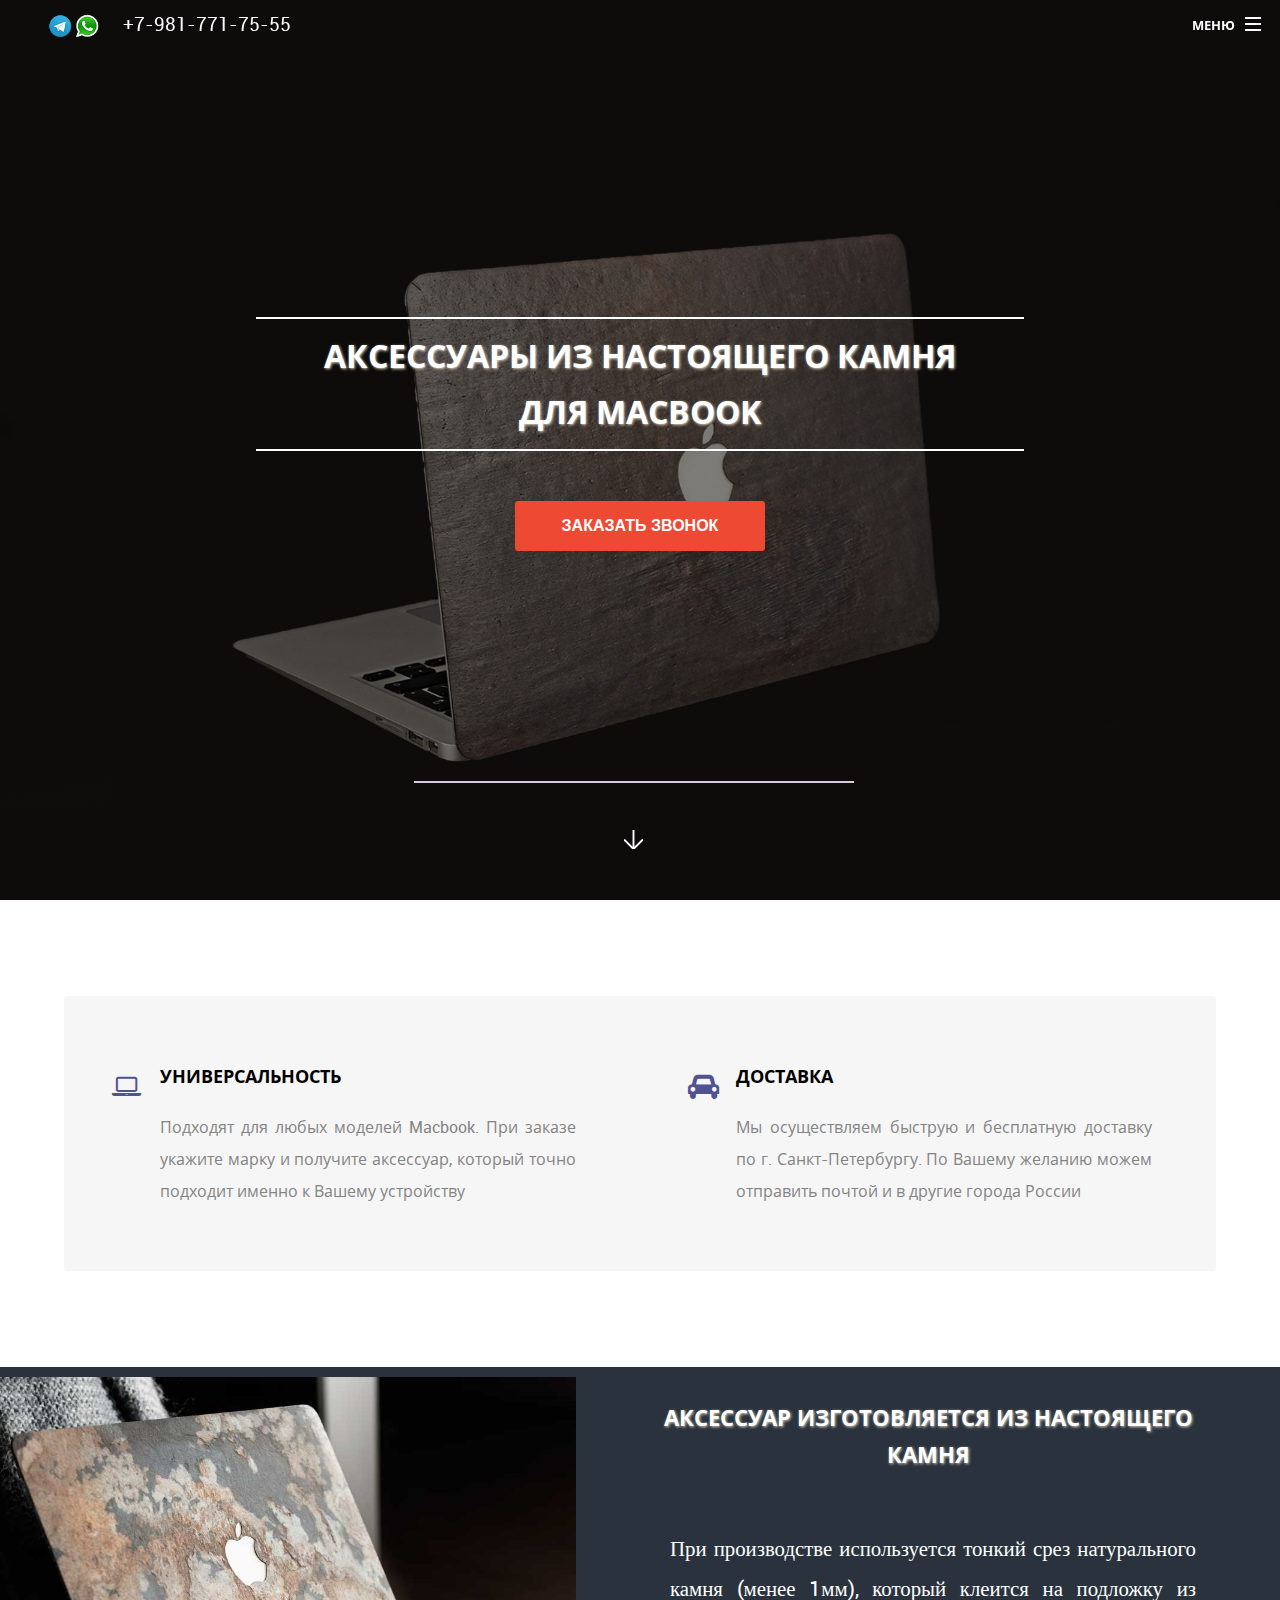
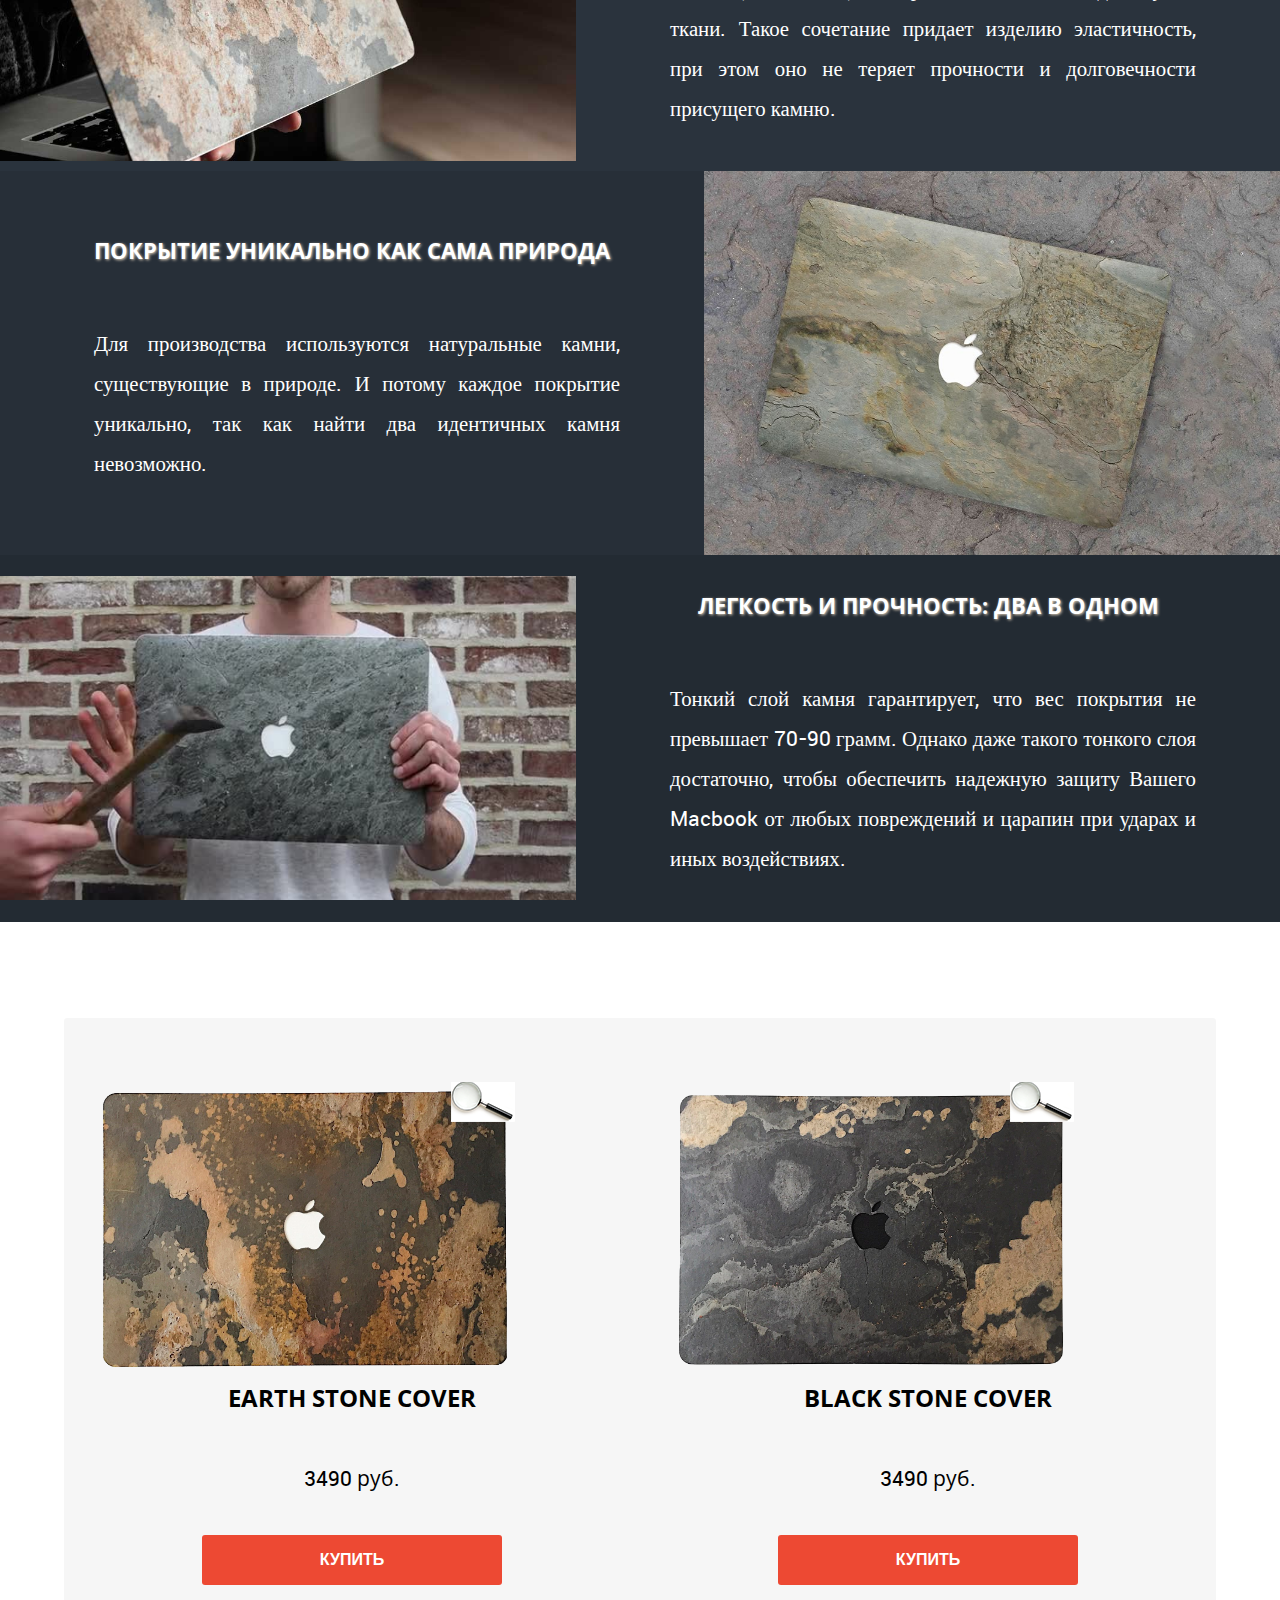
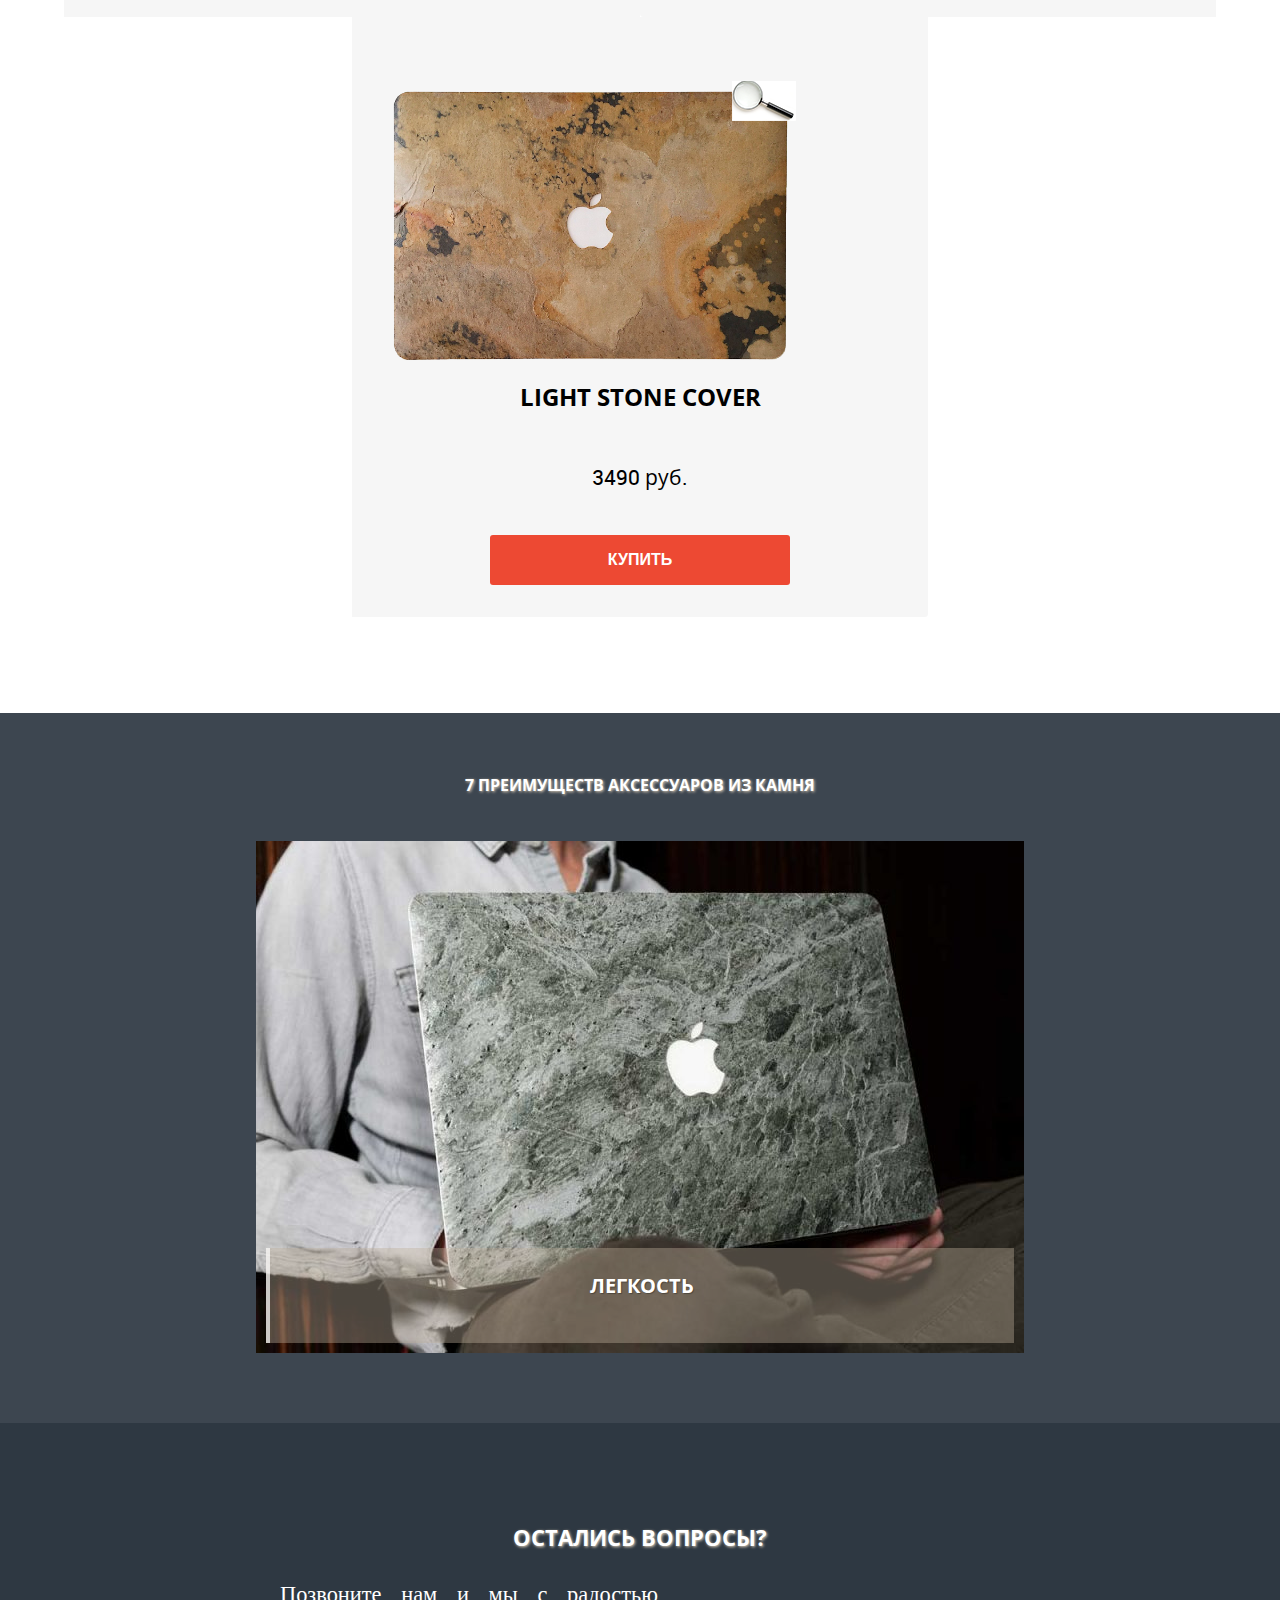
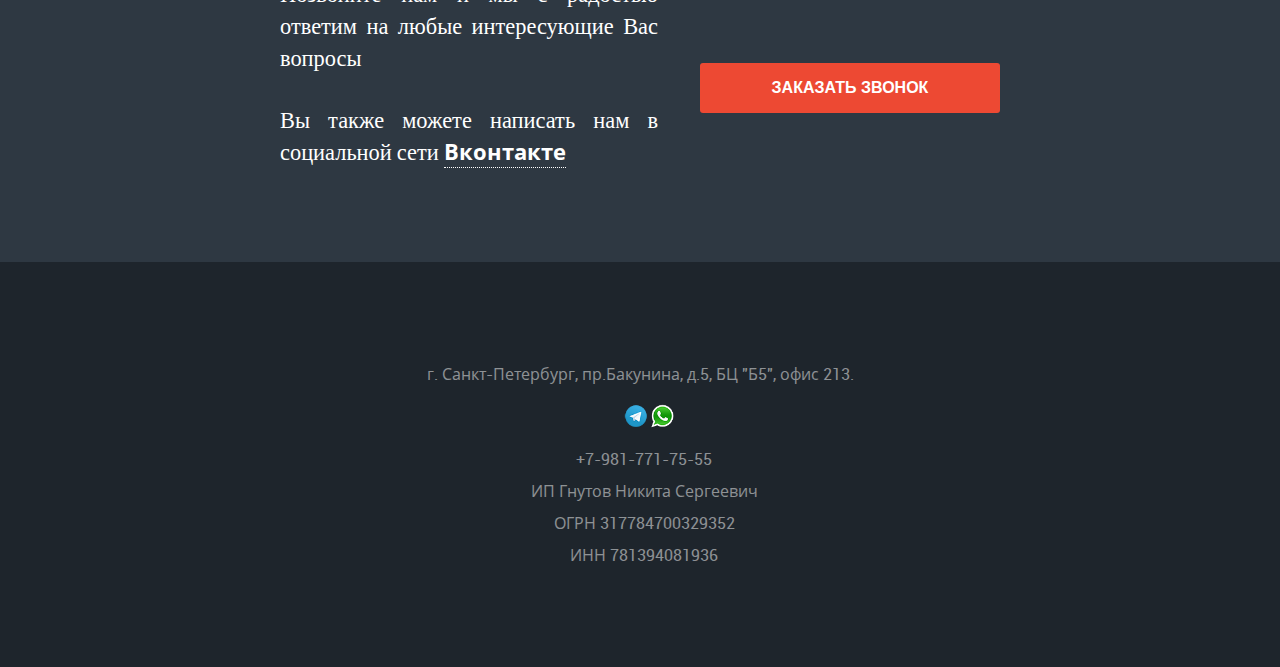
<file: index.html>
<!DOCTYPE HTML>
<html lang="ru">
	<head>
		<title>Аксессуары из камня для Макбука</title>
		<meta charset="utf-8" />
		<meta name="viewport" content="width=device-width, initial-scale=1" />
		<meta content="telephone=no"name=format-detection>
		<meta content="Продажа аксессуаров для макбука из камня в Санкт-Петебурге" name="description">
		<meta content="macbook, макбук, stone cover, аксессуары из камня, Earth Stone Cover, Black Stone Cover, Light Stone Cover, прочные и долговечные обложки, купить в Санкт-Петербурге, бесплатная доставка" name="keywords">
		<!--[if lte IE 8]><script src="assets/js/ie/html5shiv.js"></script><![endif]-->		
		<link rel="stylesheet" type="text/css" href="assets/css/demo.css" />
		<link rel="stylesheet" type="text/css" href="assets/css/slicebox.css" />
		<link rel="stylesheet" type="text/css" href="assets/css/custom.css" />
		<link rel="stylesheet" href="assets/css/main.css" />
		<!--[if lte IE 8]><link rel="stylesheet" href="assets/css/ie8.css" /><![endif]-->
		<!--[if lte IE 9]><link rel="stylesheet" href="assets/css/ie9.css" /><![endif]-->
		<!-- <link rel="shortcut icon" href="../favicon.ico">  -->
        <script type="text/javascript" src="assets/js/modernizr.custom.46884.js" defer></script>
	</head>
	<body class="landing">
		<!-- Page Wrapper -->
			<div id="page-wrapper">
				<!-- Header -->
		<header id="header" class="alt">
          <ul >								
			<li class="social special">						
				<img class="social_icon" src="images/social.png" alt="Watsapp-Teegramm">
			</li>
			<li class="phone">+7-981-771-75-55</li>					
				</ul>
			<nav id="nav">
		<ul>								
			<li class="special">						
			<a href="#menu" class="menuToggle"><span>Меню</span></a>
				<div id="menu">
					<ul>
						
						<li><a href="index.html#two">О товаре</a></li>
						<li><a href="index.html#goods">Наши товары</a></li>				
						<li><a href="index.html#seven_advantages">7 преимуществ аксессуаров из камня</a></li>
						<li><a href="instructions.html">Инструкции</a></li>
						<li><a href="answers.html">Часто задаваемые вопросы</a></li>
						<li><a href="index.html#cta">Контакты</a></li>
						
					</ul>
				</div>
			</li>
		</ul>
	</nav>
</header>

				<!-- Banner -->
<section id="banner">
	<div class="inner">
		<h2 class="main_call">Аксессуары из настоящего камня для MacBook</h2>							
		<ul class="actions">
			<li><button onclick="PopUpShow()" class="button fit special">Заказать звонок</li>
		</ul>
	</div>
	
	<a href="#one" class="more scrolly"></a>
</section>


<!--Главные преимущества -->
<section id="one" class="wrapper style3 special">
	<div class="inner">
		
		<ul class="features">
			<li class="icon fa-laptop">
				<h3 class="main_feature">Универсальность </h3>
				<p class="main_adv">Подходят для любых моделей Macbook. При заказе укажите марку и получите аксессуар, который точно подходит именно к Вашему устройству</p>
			</li>
			<li class="icon fa-car">
				<h3 class="main_feature">Доставка</h3>
				<p class="main_adv">Мы осуществляем быструю и бесплатную доставку по г. Санкт-Петербургу. По Вашему желанию можем отправить почтой и в другие города России</p>
			</li>								
		</ul>
	</div>
</section>

<!-- О товаре -->
	<section id="two" class="wrapper alt style2">
		<div class="spotlight ">
			<div class="image"><img src="images/pic03.jpg" alt="Покрытие из камня" /></div><div class="content">
				<h2 class="adv_title">Аксессуар изготовляется из настоящего камня
				</h2><br>
				<p class="description">При производстве используется тонкий срез натурального камня (менее 1мм), который клеится на подложку из ткани. Такое сочетание придает изделию эластичность, при этом оно не теряет прочности и долговечности присущего камню. 
				</p>
			</div>
		</div>

		
		<div class="spotlight from-left">
			<div class="image"><img src="images/pic01.jpg" alt="Покрытие из камня" /></div><div class="content">
				<h2 class="adv_title">Покрытие уникально как сама природа</h2><br>
				<p class="description">Для производства используются натуральные камни, существующие в природе. И потому каждое покрытие уникально, так как найти два идентичных камня невозможно. 
				</p>
			</div>
		</div>

		<div class="spotlight ">
			<div class="image"><img src="images/pic02.jpg" alt="Покрытие из камня" /></div><div class="content">
				<h2 class="adv_title">Легкость и прочность: два в одном 
				</h2><br>
				<p class="description"> Тонкий слой камня гарантирует, что вес покрытия не превышает 70-90 грамм. Однако даже такого тонкого слоя достаточно, чтобы обеспечить надежную защиту Вашего Macbook от любых повреждений и царапин при ударах и иных воздействиях.</p>
			</div>
		</div>
</section>
<section id="goods" class="wrapper style3 special">
	<div class="inner">							
		<ul class="features">
			<li class="sell ">
				<span class="zoom"> 
				<img class="goods " src="images/EarthStoneCover.png">
				</span>
				<p class="model">Earth Stone Cover</p>
				<p class="price">3490 руб.</p>
				<input name="product_title" value="Earth Stone Cover" type="hidden" />
				<button  class="buy_product button fit special">Купить</button>
			</li>
	
			<li class="sell">
				<span class="zoom"> 
				<img class="goods" src="images/BlackStoneCover.png">
				</span>
				<p class="model">Black Stone Cover</p>
				<p class="price">3490 руб.</p>
				<input name="product_title" value="Black Stone Cover" type="hidden" />
				<button  class="buy_product button fit special">Купить</button>
			</li>

			<li class="sell">
				<span class="zoom"> 
				<img class="goods zoom" src="images/LightStoneCover.png">
				</span>
				<p class="model" >Light Stone Cover</p>
				<p class="price">3490 руб.</p>
				<input name="product_title" value="Light Stone Cover" type="hidden" />
				<button class="buy_product button fit special">Купить</button>
			</li>									
		</ul>
	</div>
</section>

<!-- Слайдер слайсер-->
<section id="two" class="wrapper alt style2">
	<div id="seven_advantages">			
		<h1 class="section_title">7 преимуществ аксессуаров из камня</h1>
  		<ul id="sb-slider" class="sb-slider">
			<li>
				<img class="sliced_pic" src="images/slider/slide1.jpg" alt="Слайд"/>
				<div class="sb-description">
					<h3 class="advantage">Легкость</h3>
				</div>
			</li>
			<li>
				<img class="sliced_pic" src="images/slider/slide2.jpg" alt="Слайд"/>
				<div class="sb-description">
					<h3 class="advantage">Прочность</h3>
				</div>
			</li>
			<li>
				<img class="sliced_pic" src="images/slider/slide3.jpg" alt="Слайд"/>
				<div class="sb-description">
					<h3 class="advantage">Натуральность</h3>
				</div>
			</li>
			<li>
				<img class="sliced_pic" src="images/slider/slide4.jpg" alt="Слайд"/>
				<div class="sb-description">
					<h3 class="advantage">Уникальность</h3>
				</div>
			</li>
			<li>
				<img class="sliced_pic" src="images/slider/slide5.jpg" alt="Слайд"/>
				<div class="sb-description">
					<h3 class="advantage">Долговечность</h3>
				</div>
			</li>
			<li>
				<img class="sliced_pic" src="images/slider/slide6.jpg" alt="Слайд"/>
				<div class="sb-description">
					<h3 class="advantage">Модный аксессуар</h3>
				</div>
			</li>
			<li>
				<img class="sliced_pic" src="images/slider/slide7.jpg" alt="Слайд"/>
				<div class="sb-description">
					<h3 class="advantage">Подходит всем!</h3>
				</div>
			</li>
		</ul>
		<div id="shadow" class="shadow"></div>
	</div>	
	</section> 			
<section id="cta" class="wrapper style4">
	<div>
	<h2>Остались вопросы?</h2>			
	</div>
	<div class="inner inner_call">
		<div>
			<p class="contacts">Позвоните нам и мы с радостью ответим на любые интересующие Вас вопросы</p>
			<p class="contacts">Вы также можете написать нам в социальной сети <a href="https://vk.com/real_now" class="vkontakte" >Вконтакте</a></p>
		</div>		
		<button onclick="PopUpShow()" class="button fit special">Заказать звонок</button>	
		
	</div>
</section>
<!-- Footer -->
<footer id="footer">	
	<ul class="copyright">
		<li>г. Санкт-Петербург, пр.Бакунина, д.5, БЦ "Б5", офис 213.</li><br>
		<li><img class="social_icon" src="images/social.png" alt="Watsapp-Teegramm"></li><br>
	    <li>+7-981-771-75-55</li><br>
		<li>ИП Гнутов Никита Сергеевич</li><br>
		<li>ОГРН 317784700329352</li><br>
		<li>ИНН 781394081936</li><br>
	</ul>
	
</footer>
</div>
<div id="blindLayer" class="container-fluid"></div>
<!-- Попапы заказа обратного звонка  и покупок-->
	 <div id="popup1" class= "popup" >
		 <p  class="user_form">Заказ звонка</p> 	
		 <a href="javascript:PopUpHide()">
		 <p  class="close1" style="float:right"></p> </a>
	  	<form id="back_call_popup" action="call.php" method="POST">
		  	<p class="macbook">Введите Ваше имя</p>		  	
		    <input class="popup_inputs" name="user_name" type="text" placeholder="Ваше имя"  required="required" /> <br>
		    <p class="macbook">Введите Ваш телефон</p>
		    <input class="popup_inputs" name="user_phone" type="text" placeholder="Ваш телефон" required="required"/>
		    <button type="submit" class="button special">Заказать звонок</button>
		</form>
	</div>
	
	<div id="popup2" class= "popup" >
		 <p  id="deal" class="user_form"></p> 	
		 <a href="javascript:PopUpHide2()">
		 <p  class="close1" style="float:right"></p> </a>
		 <form id="buy_product" action="buy.php" method="POST">
		 	<input id="product_to_buy" name="product" type="hidden" />
			<p class="macbook">Выберите марку Вашего макбука</p>
			<div class="select">
			  <select class="selection" name="select_value">
			  	<option value="MacBook Air 11 (2012-now)">MacBook Air 11 (2012-now)</option>
			      <option value="New MacBook Pro 13 touchbar (2016-now)">New MacBook Pro 13 touchbar (2016-now)</option>
			      <option value="New MacBook Pro 15 touchbar (2016-now)">New MacBook Pro 15 touchbar (2016-now)</option>		      
			      <option value="MacBook Air 13 (2012-now)">MacBook Air 13 (2012-now)</option>
			      <option value="MacBook Pro Retina 12 (2012-2016)">MacBook Pro Retina 12 (2012-2016)</option>
			      <option value="MacBook Pro Retina 15 (2012-2016)">MacBook Pro Retina 15 (2012-2016)</option>
			      <option value="MacBook Pro 13 OLD (2009-2012)(без ретины)">MacBook Pro 13 OLD (2009-2012)(без ретины)</option>
			      <option value="MacBook Retina 12 (2015-now)">MacBook Retina 12 (2015-now)</option>
			  </select>
			</div>
			<p class="macbook macbook_name">Введите Ваше имя</p>
			<input class="popup_inputs" name="user_name"  type="text" placeholder="имя"  required="required" /> <br>
			<p class="macbook">Введите Ваш телефон</p>
			<input class="popup_inputs" type="text" name="user_phone" placeholder="телефон" required="required"/>
			<button type="submit" class="button special">Отправить</button>
		  </form>
	</div>	

		<!-- Scripts -->
		<script src="assets/js/jquery.min.js" ></script>
		<script src="assets/js/jquery.scrollex.min.js" defer></script>
		<script src="assets/js/jquery.scrolly.min.js" defer></script>
		<script src="assets/js/skel.min.js" defer></script>
		<script src="assets/js/util.js" defer></script>
		<!--[if lte IE 8]><script src="assets/js/ie/respond.min.js"></script><![endif]-->
		<script src="assets/js/main.js" defer></script>
		<script type="text/javascript" src="http://ajax.googleapis.com/ajax/libs/jquery/1.8.2/jquery.min.js" defer></script>
		<script type="text/javascript" src="assets/js/jquery.slicebox.js" defer></script>
		<script type="text/javascript" src="assets/js/jquery.zoom.min.js" defer></script>
		<script type="text/javascript" src="assets/js/popUp.js" defer></script>

		<script>
		$(document).ready(function(){
			$('.zoom').zoom();			
		});
	    </script>
	    
		<script type="text/javascript">
		$(function() {				
		var Page = (function() {
			var $navArrows = $( '#nav-arrows' ).hide(),
				$navOptions = $( '#nav-options' ).hide(),
				$shadow = $( '#shadow' ).hide(),
				slicebox = $( '#sb-slider' ).slicebox( {
					onReady : function() {
						$navArrows.show();
						$navOptions.show();
						$shadow.show();
					},
					orientation : 'v',
					cuboidsCount : 4
				} ),						
				init = function() {
					initEvents();							
				},
				initEvents = function() {
					// add navigation events
					$navArrows.children( ':first' ).on( 'click', function() {
						slicebox.next();
						return false;
					} );

					$navArrows.children( ':last' ).on( 'click', function() {								
						slicebox.previous();
						return false;
					} );

					$( '#navPlay' ).on( 'click', function() {						
						slicebox.play();
						return false;
					} );
					$( '#navPause' ).on( 'click', function() {				
						slicebox.pause();
						return false;
					} );
				};
				return { init : init };
		})();
		Page.init();
	});
		</script>
	</body>
</html>
</file>
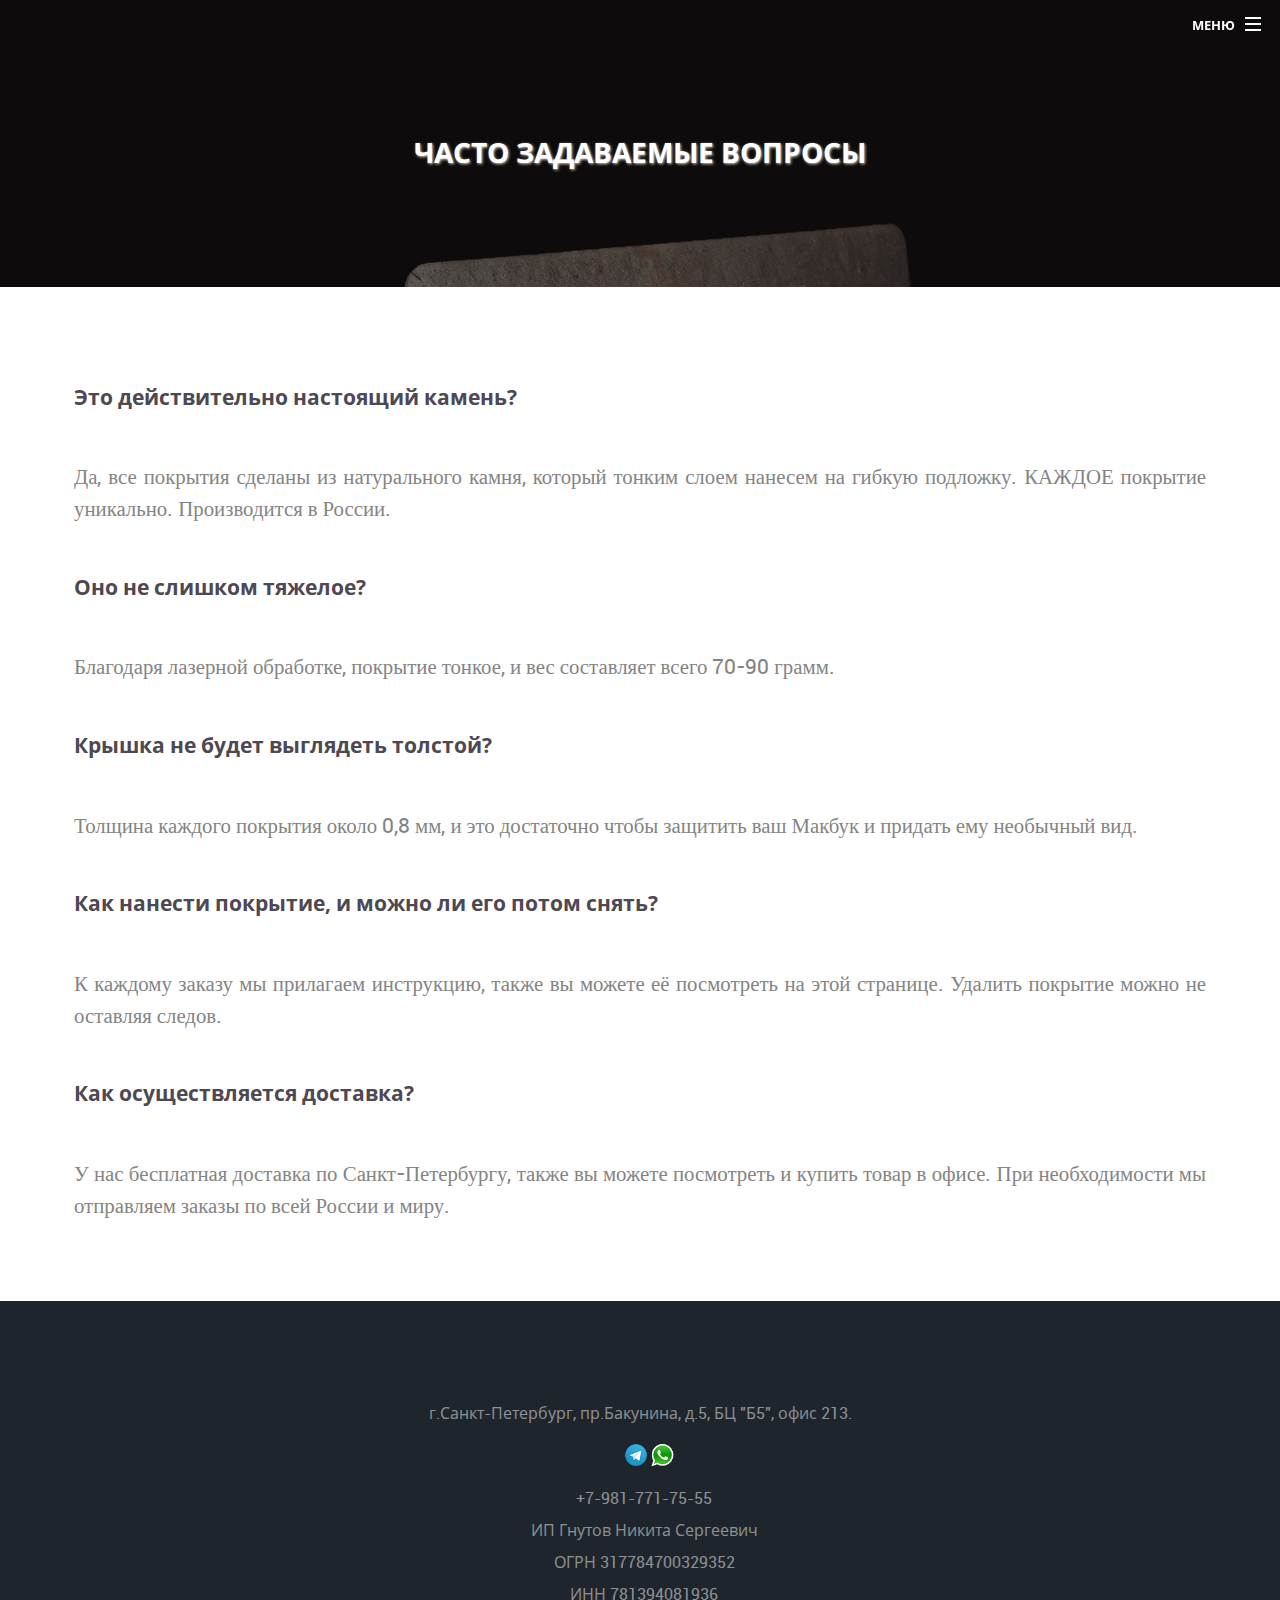
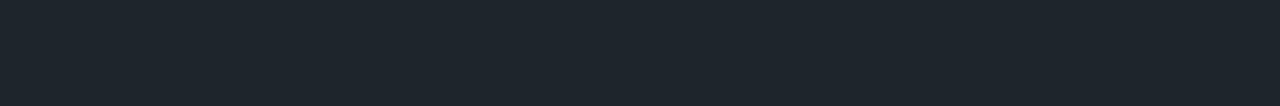
<file: answers.html>
<!DOCTYPE HTML>
<html lang="ru">
	<head>
		<title>Аксессуары из камня для Макбука</title>
		<meta charset="utf-8" />
		<meta name="viewport" content="width=device-width, initial-scale=1" />
		<!--[if lte IE 8]><script src="assets/js/ie/html5shiv.js"></script><![endif]-->
		
		<link rel="stylesheet" type="text/css" href="assets/css/demo.css" />
		<link rel="stylesheet" type="text/css" href="assets/css/slicebox.css" />
		<link rel="stylesheet" type="text/css" href="assets/css/custom.css" />
		<link rel="stylesheet" href="assets/css/main.css" />

		<!--[if lte IE 8]><link rel="stylesheet" href="assets/css/ie8.css" /><![endif]-->
		<!--[if lte IE 9]><link rel="stylesheet" href="assets/css/ie9.css" /><![endif]-->
		<!-- <link rel="shortcut icon" href="../favicon.ico">  -->
        <script type="text/javascript" src="assets/js/modernizr.custom.46884.js"></script>
	</head>
	<body class="landing">

		<!-- Page Wrapper -->
			<div id="page-wrapper">

				<!-- Header -->
					<header id="header" class="alt">
						<h1><a href="index.html">+7-981-771-75-55</a></h1>
						<nav id="nav">
							<ul>
								<li class="special">
									<a href="#menu" class="menuToggle"><span>Меню</span></a>
									<div id="menu">
										<ul>
											<li><a href="index.html">Главная</a></li>
											<li><a href="index.html#two">О товаре</a></li>
											<li><a href="index.html#goods">Наши товары</a></li>							
											<li><a href="index.html#seven_advantages">7 преимуществ аксессуаров из камня</a></li>
											<li><a href="instructions.html">Инструкции</a></li>
											
											<li><a href="index.html#cta">Контакты</a></li>
											
										</ul>
									</div>
								</li>
							</ul>
						</nav>
					</header>

				<!-- Main -->
					<article id="main">
						<header>
							<h2>Часто задаваемые вопросы</h2>
							
						</header>
						<section class="wrapper style5">
							<div class="inner">

								
					
					<p class="question">
					Это действительно настоящий камень?</p><br>
					<p class="answers">Да, все покрытия сделаны из натурального камня, который тонким слоем нанесем на гибкую подложку. КАЖДОЕ покрытие уникально. Производится в России.</p><br>

					<p class="question">Оно не слишком тяжелое?</p> <br>
					<p class="answers">Благодаря лазерной обработке, покрытие тонкое, и вес составляет всего 70-90 грамм.</p><br>

					<p class="question">Крышка не будет выглядеть толстой?</p><br>
					<p class="answers">Толщина каждого покрытия около 0,8 мм, и это достаточно чтобы защитить ваш Макбук и придать ему необычный вид.</p><br>

					<p class="question">Как нанести покрытие, и можно ли его потом снять?</p><br>
					<p class="answers">К каждому заказу мы прилагаем инструкцию, также вы можете её посмотреть на этой странице. Удалить покрытие можно не оставляя следов.</p><br>

					 <p class="question">Как осуществляется доставка?</p><br>
					<p class="answers">У нас бесплатная доставка по Санкт-Петербургу, также вы можете посмотреть и купить товар в офисе. При необходимости мы отправляем заказы по всей России и миру.</p>

								
							</div>
						</section>
					</article>

<footer id="footer">
	
	<ul class="copyright">
		<li>г.Санкт-Петербург, пр.Бакунина, д.5, БЦ "Б5", офис 213.</li><br>
		<li><img class="social_icon" src="images/social.png" alt="Watsapp-Teegramm"></li><br>
		<li>+7-981-771-75-55</li><br>
		<li>ИП Гнутов Никита Сергеевич</li><br>
		<li>ОГРН 317784700329352</li><br>
		<li>ИНН 781394081936</li><br>
	</ul>
	
</footer>

			</div>

		<!-- Scripts -->
			<script src="assets/js/jquery.min.js"></script>
			<script src="assets/js/jquery.scrollex.min.js"></script>
			<script src="assets/js/jquery.scrolly.min.js"></script>
			<script src="assets/js/skel.min.js"></script>
			<script src="assets/js/util.js"></script>
			<!--[if lte IE 8]><script src="assets/js/ie/respond.min.js"></script><![endif]-->
			<script src="assets/js/main.js"></script>

	</body>
</html>
</file>
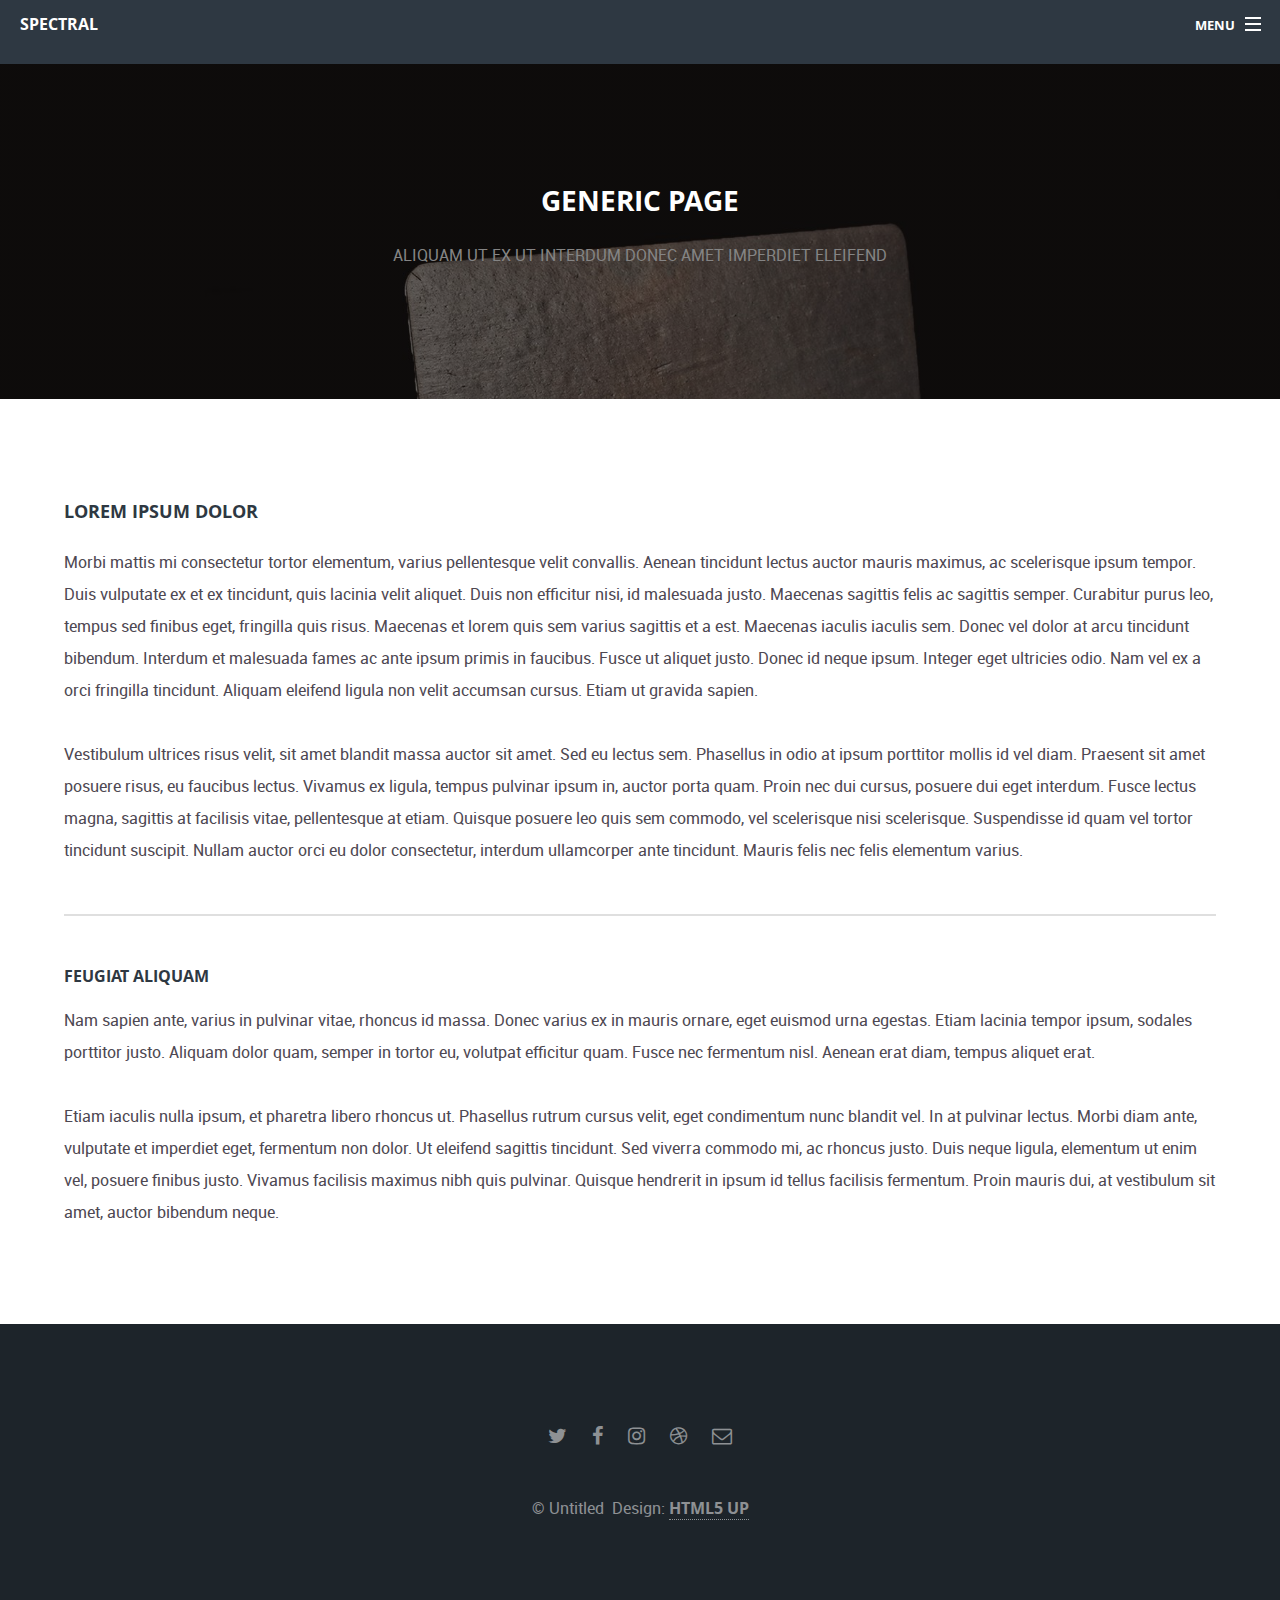
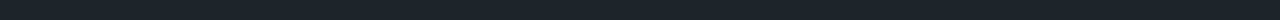
<file: generic.html>
<!DOCTYPE HTML>
<!--
	Spectral by HTML5 UP
	html5up.net | @ajlkn
	Free for personal and commercial use under the CCA 3.0 license (html5up.net/license)
-->
<html>
	<head>
		<title>Generic - Spectral by HTML5 UP</title>
		<meta charset="utf-8" />
		<meta name="viewport" content="width=device-width, initial-scale=1" />
		<!--[if lte IE 8]><script src="assets/js/ie/html5shiv.js"></script><![endif]-->
		<link rel="stylesheet" href="assets/css/main.css" />
		<!--[if lte IE 8]><link rel="stylesheet" href="assets/css/ie8.css" /><![endif]-->
		<!--[if lte IE 9]><link rel="stylesheet" href="assets/css/ie9.css" /><![endif]-->
	</head>
	<body>

		<!-- Page Wrapper -->
			<div id="page-wrapper">

				<!-- Header -->
					<header id="header">
						<h1><a href="index.html">Spectral</a></h1>
						<nav id="nav">
							<ul>
								<li class="special">
									<a href="#menu" class="menuToggle"><span>Menu</span></a>
									<div id="menu">
										<ul>
											<li><a href="index.html">Home</a></li>
											<li><a href="generic.html">Generic</a></li>
											<li><a href="elements.html">Elements</a></li>
											<li><a href="#">Sign Up</a></li>
											<li><a href="#">Log In</a></li>
										</ul>
									</div>
								</li>
							</ul>
						</nav>
					</header>

				<!-- Main -->
					<article id="main">
						<header>
							<h2>Generic Page</h2>
							<p>Aliquam ut ex ut interdum donec amet imperdiet eleifend</p>
						</header>
						<section class="wrapper style5">
							<div class="inner">

								<h3>Lorem ipsum dolor</h3>
								<p>Morbi mattis mi consectetur tortor elementum, varius pellentesque velit convallis. Aenean tincidunt lectus auctor mauris maximus, ac scelerisque ipsum tempor. Duis vulputate ex et ex tincidunt, quis lacinia velit aliquet. Duis non efficitur nisi, id malesuada justo. Maecenas sagittis felis ac sagittis semper. Curabitur purus leo, tempus sed finibus eget, fringilla quis risus. Maecenas et lorem quis sem varius sagittis et a est. Maecenas iaculis iaculis sem. Donec vel dolor at arcu tincidunt bibendum. Interdum et malesuada fames ac ante ipsum primis in faucibus. Fusce ut aliquet justo. Donec id neque ipsum. Integer eget ultricies odio. Nam vel ex a orci fringilla tincidunt. Aliquam eleifend ligula non velit accumsan cursus. Etiam ut gravida sapien.</p>

								<p>Vestibulum ultrices risus velit, sit amet blandit massa auctor sit amet. Sed eu lectus sem. Phasellus in odio at ipsum porttitor mollis id vel diam. Praesent sit amet posuere risus, eu faucibus lectus. Vivamus ex ligula, tempus pulvinar ipsum in, auctor porta quam. Proin nec dui cursus, posuere dui eget interdum. Fusce lectus magna, sagittis at facilisis vitae, pellentesque at etiam. Quisque posuere leo quis sem commodo, vel scelerisque nisi scelerisque. Suspendisse id quam vel tortor tincidunt suscipit. Nullam auctor orci eu dolor consectetur, interdum ullamcorper ante tincidunt. Mauris felis nec felis elementum varius.</p>

								<hr />

								<h4>Feugiat aliquam</h4>
								<p>Nam sapien ante, varius in pulvinar vitae, rhoncus id massa. Donec varius ex in mauris ornare, eget euismod urna egestas. Etiam lacinia tempor ipsum, sodales porttitor justo. Aliquam dolor quam, semper in tortor eu, volutpat efficitur quam. Fusce nec fermentum nisl. Aenean erat diam, tempus aliquet erat.</p>

								<p>Etiam iaculis nulla ipsum, et pharetra libero rhoncus ut. Phasellus rutrum cursus velit, eget condimentum nunc blandit vel. In at pulvinar lectus. Morbi diam ante, vulputate et imperdiet eget, fermentum non dolor. Ut eleifend sagittis tincidunt. Sed viverra commodo mi, ac rhoncus justo. Duis neque ligula, elementum ut enim vel, posuere finibus justo. Vivamus facilisis maximus nibh quis pulvinar. Quisque hendrerit in ipsum id tellus facilisis fermentum. Proin mauris dui, at vestibulum sit amet, auctor bibendum neque.</p>

							</div>
						</section>
					</article>

				<!-- Footer -->
					<footer id="footer">
						<ul class="icons">
							<li><a href="#" class="icon fa-twitter"><span class="label">Twitter</span></a></li>
							<li><a href="#" class="icon fa-facebook"><span class="label">Facebook</span></a></li>
							<li><a href="#" class="icon fa-instagram"><span class="label">Instagram</span></a></li>
							<li><a href="#" class="icon fa-dribbble"><span class="label">Dribbble</span></a></li>
							<li><a href="#" class="icon fa-envelope-o"><span class="label">Email</span></a></li>
						</ul>
						<ul class="copyright">
							<li>&copy; Untitled</li><li>Design: <a href="http://html5up.net">HTML5 UP</a></li>
						</ul>
					</footer>

			</div>

		<!-- Scripts -->
			<script src="assets/js/jquery.min.js"></script>
			<script src="assets/js/jquery.scrollex.min.js"></script>
			<script src="assets/js/jquery.scrolly.min.js"></script>
			<script src="assets/js/skel.min.js"></script>
			<script src="assets/js/util.js"></script>
			<!--[if lte IE 8]><script src="assets/js/ie/respond.min.js"></script><![endif]-->
			<script src="assets/js/main.js"></script>

	</body>
</html>
</file>
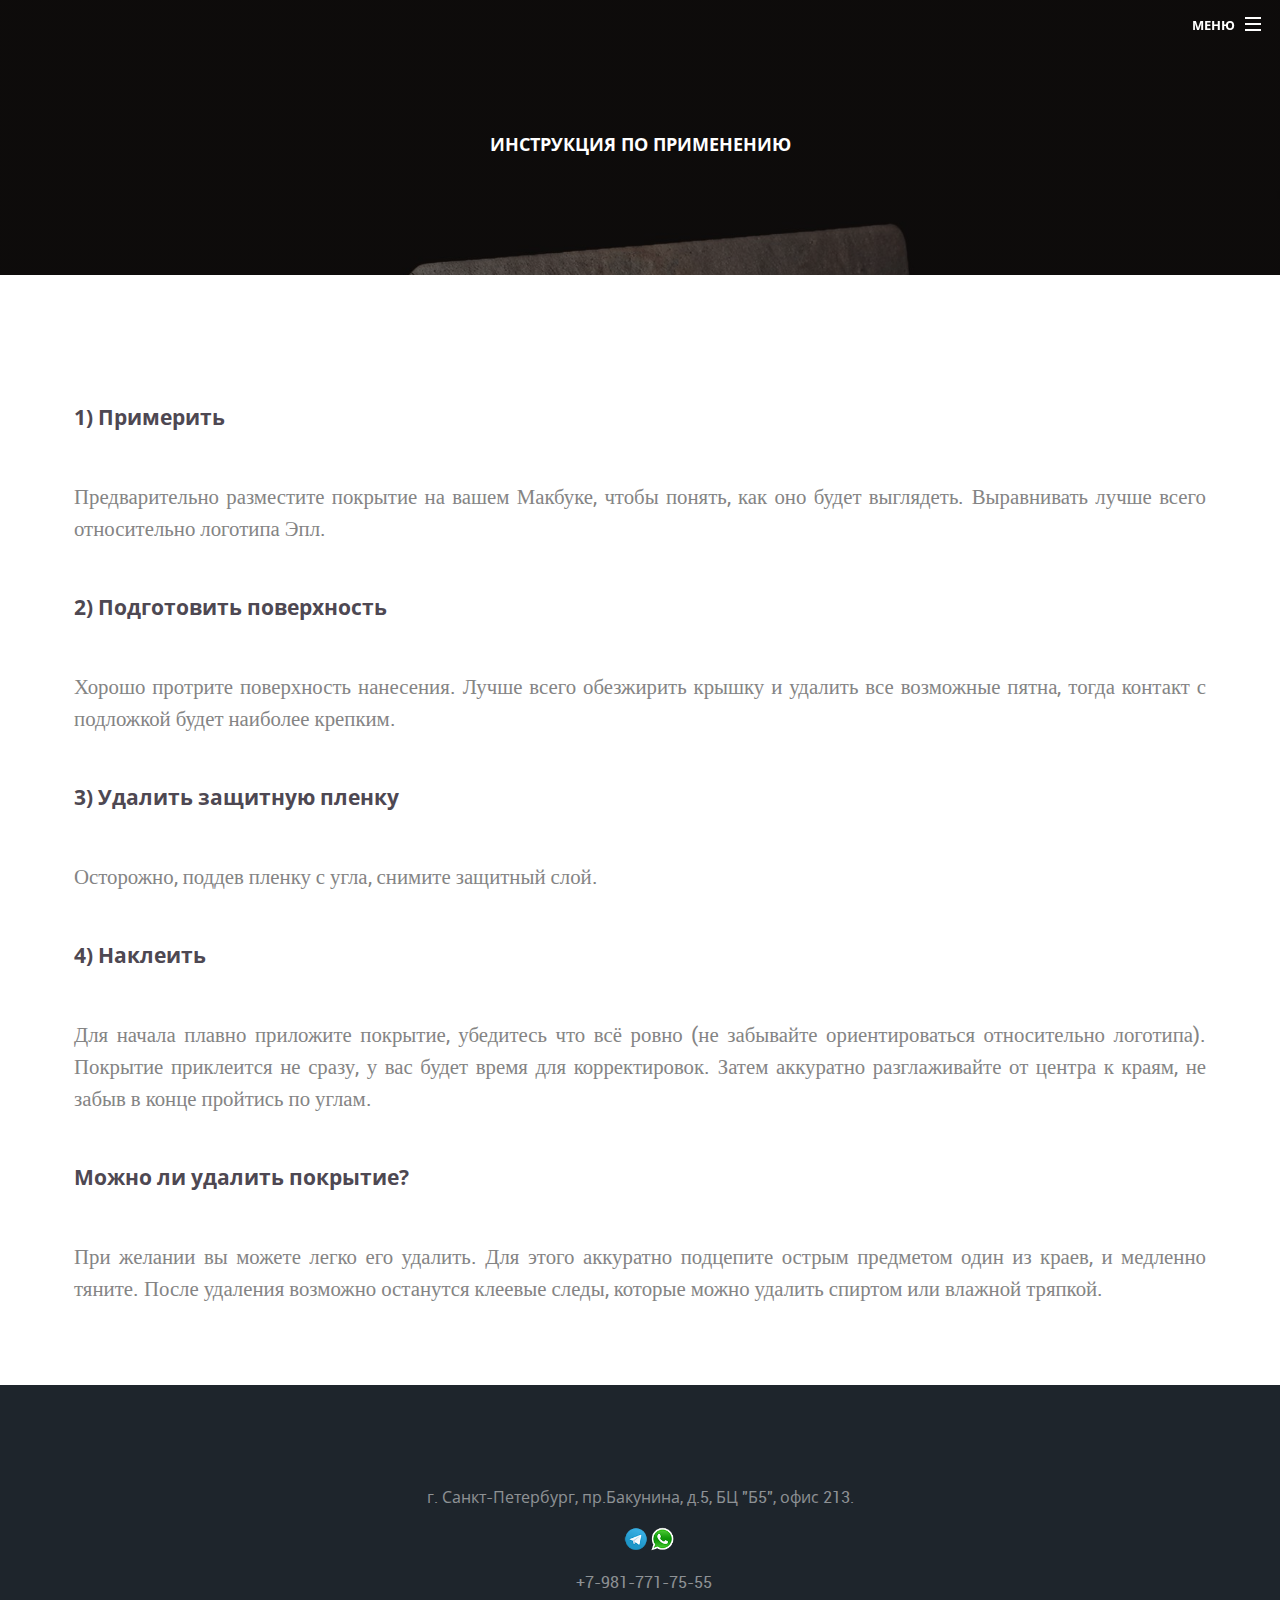
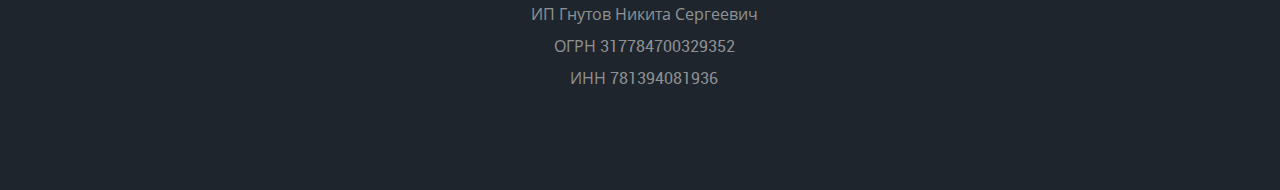
<file: instructions.html>
<!DOCTYPE HTML>
<html lang="ru">
	<head>
		<title>Аксессуары из камня для Макбука</title>
		<meta charset="utf-8" />
		<meta name="viewport" content="width=device-width, initial-scale=1" />
		<!--[if lte IE 8]><script src="assets/js/ie/html5shiv.js"></script><![endif]-->
		
		<link rel="stylesheet" type="text/css" href="assets/css/demo.css" />
		<link rel="stylesheet" type="text/css" href="assets/css/slicebox.css" />
		<link rel="stylesheet" type="text/css" href="assets/css/custom.css" />
		<link rel="stylesheet" href="assets/css/main.css" />

		<!--[if lte IE 8]><link rel="stylesheet" href="assets/css/ie8.css" /><![endif]-->
		<!--[if lte IE 9]><link rel="stylesheet" href="assets/css/ie9.css" /><![endif]-->
		<!-- <link rel="shortcut icon" href="../favicon.ico">  -->
        <script type="text/javascript" src="assets/js/modernizr.custom.46884.js"></script>
	</head>
	<body class="landing">

		<!-- Page Wrapper -->
			<div id="page-wrapper">

				<!-- Header -->
					<header id="header" class="alt">
						<h1><a href="index.html">+7-981-771-75-55</a></h1>
						<nav id="nav">
							<ul>
								<li class="special">
									<a href="#menu" class="menuToggle"><span>Меню</span></a>
									<div id="menu">
										<ul>
											<li><a href="index.html">Главная</a></li>
											<li><a href="index.html#two">О товаре</a></li>
											<li><a href="index.html#goods">Наши товары</a></li>							
											<li><a href="index.html#seven_advantages">7 преимуществ аксессуаров из камня</a></li>
											
											<li><a href="answers.html">Часто задаваемые вопросы</a></li>
											<li><a href="index.html#cta">Контакты</a></li>
											
										</ul>
									</div>
								</li>
							</ul>
						</nav>
					</header>

				<!-- Main -->
					<article id="main">
						<header>
							<h3>Инструкция по применению</h3>
						</header>
						<section class="wrapper style5">
							<div class="inner">

								<section>
									
						<p> 		
						<p class="question">1) Примерить</p><br>
						<p class="answers">Предварительно разместите покрытие на вашем Макбуке, чтобы понять, как оно будет выглядеть. Выравнивать лучше всего относительно логотипа Эпл.</p><br>

						<p class="question">2) Подготовить поверхность</p><br>
						<p class="answers">Хорошо протрите поверхность нанесения. Лучше всего обезжирить крышку и удалить все возможные пятна, тогда контакт с подложкой будет наиболее крепким.</p><br>

						<p class="question">3) Удалить защитную пленку</p><br>
						<p class="answers">Осторожно, поддев пленку с угла, снимите защитный слой.</p><br>

						<p class="question">4) Наклеить</p><br>
						<p class="answers">Для начала плавно приложите покрытие, убедитесь что всё ровно (не забывайте ориентироваться относительно логотипа). Покрытие приклеится не сразу, у вас будет время для корректировок. Затем аккуратно разглаживайте от центра к краям, не забыв в конце пройтись по углам.</p><br>

						<p class="question">Можно ли удалить покрытие?</p><br>
						<p class="answers">При желании вы можете легко его удалить. Для этого аккуратно подцепите острым предметом один из краев, и медленно тяните. После удаления возможно останутся клеевые следы, которые можно удалить спиртом или влажной тряпкой.</p>

												
						</section>
					</article>

				<!-- Footer -->
<footer id="footer">
	
	<ul class="copyright">
		<li>г. Санкт-Петербург, пр.Бакунина, д.5, БЦ "Б5", офис 213.</li><br>
		<li><img class="social_icon" src="images/social.png" alt="Watsapp-Teegramm"></li><br>
		<li>+7-981-771-75-55</li><br>
		<li>ИП Гнутов Никита Сергеевич</li><br>
		<li>ОГРН 317784700329352</li><br>
		<li>ИНН 781394081936</li><br>
	</ul>
	
</footer>

			</div>

		<!-- Scripts -->
			<script src="assets/js/jquery.min.js"></script>
			<script src="assets/js/jquery.scrollex.min.js"></script>
			<script src="assets/js/jquery.scrolly.min.js"></script>
			<script src="assets/js/skel.min.js"></script>
			<script src="assets/js/util.js"></script>
			<!--[if lte IE 8]><script src="assets/js/ie/respond.min.js"></script><![endif]-->
			<script src="assets/js/main.js"></script>

	</body>
</html>
</file>
<file: assets/css/demo.css>
@import url(http://fonts.googleapis.com/css?family=PT+Sans+Narrow|Volkhov:400italic,700);*,
*:after,
*:before{-webkit-box-sizing:border-box;-moz-box-sizing:border-box;box-sizing:border-box;padding:0;margin:0;}
.clearfix:after{content:"";display:table;clear:both;}
body{background:#e4ebe9 url(../images/fancy_deboss.png) repeat top left;color:#444;font-family:"PT Sans Narrow", Arial, sans-serif;font-size:13px;font-weight:400;-webkit-font-smoothing:antialiased;overflow-x:hidden;min-width:320px;}
a{color:#000;text-decoration:none;}
h1, h2, h5{margin:20px 20px 30px 20px;font-size:56px;color:#fff;font-family:"Volkhov", serif;text-align:center;font-weight:700;text-shadow:1px 1px 3px #e0d1bc;}
h1 span, h5{font-size:18px;display:block;font-style:italic;color:#997f5a;font-weight:400;text-shadow:0px 1px 1px #fff;}
.codrops-top{line-height:24px;font-size:11px;background:#fff;background:rgba(255, 255, 255, 0.8);text-transform:uppercase;z-index:9999;position:relative;font-family:Cambria, Georgia, serif;box-shadow:1px 0px 2px rgba(0,0,0,0.2);}
.codrops-top a{padding:0px 10px;letter-spacing:1px;color:#333;display:inline-block;}
.codrops-top a:hover{background:rgba(255,255,255,0.6);}
.codrops-top span.right{float:right;}
.codrops-top span.right a{float:left;display:block;}
.more{position:relative;clear:both;padding:20px;}
.more:before{content:"";position:absolute;background-color:#ddd1b6;box-shadow:0 1px 0 rgba(255,255,255,0.8);height:1px;width:440px;left:50%;margin-left:-220px;top:-10px;}
.more ul{display:block;height:32px;text-align:center;}
.more ul li{display:inline-block;line-height:24px;}
.more ul li.selected a,
.more ul li.selected a:hover{background:#ae997a;color:#fff;text-shadow:none;}
.more ul li a{text-shadow:1px 1px 1px #fff;color:#555;background:#fbf9f5;padding:2px 5px;margin:0 2px;line-height:18px;display:inline-block;box-shadow:1px 1px 2px rgba(0,0,0,0.3);}
.more ul li a:hover{background:#8c795d;color:#fff;text-shadow:none;}
p.info{font-family:"Volkhov", serif;font-style:italic;color:#997f5a;text-shadow:0 1px 0 rgba(255, 255, 255, 0.9);padding:20px;display:block;clear:both;text-align:center;width:100%;max-wdith:440px;margin:0 auto;}
</file>
<file: assets/css/slicebox.css>
/* Slicebox Style */
.sb-slider {
	margin: 10px auto;
	position: relative;
	overflow: hidden;
	width: 100%;
	list-style-type: none;
	padding: 0;
}

.sb-slider li {
	margin: 0;
	padding: 0;
	display: none;
}

.sb-slider li > a {
	outline: none;
}

.sb-slider li > a img {
	border: none;
}

.sb-slider img {
	max-width: 100%;
	display: block;
}

.sb-description {
	padding: 20px;
	bottom: 10px;
	left: 10px;
	right: 10px;
	z-index: 1000;
	position: absolute;
	background: #CBBFAE;
	background: rgba(190,176,155, 0.4);
	border-left: 4px solid rgba(255,255,255,0.7);
	-ms-filter:"progid:DXImageTransform.Microsoft.Alpha(Opacity=0)";
	filter: alpha(opacity=0);	
	opacity: 0;
	color: #fff;

	-webkit-transition: all 200ms;
	-moz-transition: all 200ms;
	-o-transition: all 200ms;
	-ms-transition: all 200ms;
	transition: all 200ms;
}

.sb-slider li.sb-current .sb-description {
	-ms-filter:"progid:DXImageTransform.Microsoft.Alpha(Opacity=80)";
	filter: alpha(opacity=80);	
	opacity: 1;
}

.sb-slider li.sb-current .sb-description:hover {
	-ms-filter:"progid:DXImageTransform.Microsoft.Alpha(Opacity=99)";
	filter: alpha(opacity=99);	
	background: rgba(190,176,155, 0.7);
}

.sb-perspective {
	position: relative;
}

.sb-perspective > div {
	position: absolute;

	-webkit-transform-style: preserve-3d;
	-moz-transform-style: preserve-3d;
	-o-transform-style: preserve-3d;
	-ms-transform-style: preserve-3d;
	transform-style: preserve-3d;

	-webkit-backface-visibility : hidden;
	-moz-backface-visibility : hidden;
	-o-backface-visibility : hidden;
	-ms-backface-visibility : hidden;
	backface-visibility : hidden;
}

.sb-side {
	margin: 0;
	display: block;
	position: absolute;

	-moz-backface-visibility : hidden;

	-webkit-transform-style: preserve-3d;
	-moz-transform-style: preserve-3d;
	-o-transform-style: preserve-3d;
	-ms-transform-style: preserve-3d;
	transform-style: preserve-3d;
}
</file>
<file: assets/css/custom.css>
.shadow {
	width: 100%;
	height: 168px;
	position: relative;
	margin-top: -110px;
	background: transparent url(images/shadow.png) no-repeat bottom center;
	background-size: 100% 100%; /* stretches it */
	z-index: -1;
	display: none;
}

.sb-description h3 {
	font-size: 20px;
	text-shadow: 1px 1px 1px rgba(0,0,0,0.3);
}

.sb-description h3 a {
	color: #4a3c27;
	text-shadow: 0 1px 1px rgba(255,255,255,0.5);
}

.nav-arrows {
	display: none;
}

.nav-arrows a {
	display: inline-block;
	width: 42px;
	height: 42px;
	margin-bottom: 20px;
	background: #cbbfae url(images/nav.png) no-repeat top left;
	text-indent: -9000px;
	cursor: pointer;
	font-size: 50px;
	margin-top: -21px;
	opacity: 0.9;
	border-radius: 50%;
	box-shadow: 0 1px 1px rgba(255,255,255,0.8);
}

.nav-arrows a:first-child{
	left: auto;
	right: 2px;
	background-position: top right;
}

.nav-arrows a:hover {
	opacity: 1;
}

.nav-dots {
	text-align: center;
	// position: absolute;
	// bottom: -5px;
	height: 30px;
	width: 100%;
	left: 0;
	display: none;
}

.nav-dots span {
	display: inline-block;
	width: 16px;
	height: 16px;
	border-radius: 50%;
	margin: 3px;
	background: #cbbfae;
	cursor: pointer;
	box-shadow: 
		0 1px 1px rgba(255,255,255,0.6), 
		inset 0 1px 1px rgba(0,0,0,0.1);
}

.nav-dots span.nav-dot-current {
	box-shadow: 
		0 1px 1px rgba(255,255,255,0.6), 
		inset 0 1px 1px rgba(0,0,0,0.1), 
		inset 0 0 0 3px #cbbfae,
		inset 0 0 0 8px #fff;
}

.nav-options {
	width: 70px;
	height: 30px;
	// position: absolute;
	// right: 70px;
	bottom: 0px;
	display: none;
}

.nav-options span {
	width: 30px;
	height: 30px;
	background: #cbbfae url(images/options.png) no-repeat top left;
	text-indent: -9000px;
	cursor: pointer;
	opacity: 0.7;
	
	display: inline-block;
	border-radius: 50%;
}

.nav-options span:first-child{
	background-position: -30px 0px;
	margin-right: 3px;
}

.nav-options span:hover {
	opacity: 1;
}
</file>
<file: assets/css/ie8.css>
/*
	Spectral by HTML5 UP
	html5up.net | @ajlkn
	Free for personal and commercial use under the CCA 3.0 license (html5up.net/license)
*/

/* Icon */

	.icon.major {
		border: none;
	}

		.icon.major:before {
			font-size: 3em;
		}

/* Form */

	label {
		color: #2E3842;
	}

	input[type="text"],
	input[type="password"],
	input[type="email"],
	select,
	textarea {
		border: solid 1px #dfdfdf;
	}

/* Button */

	input[type="submit"],
	input[type="reset"],
	input[type="button"],
	button,
	.button {
		border: solid 2px #dfdfdf;
	}

		input[type="submit"].special,
		input[type="reset"].special,
		input[type="button"].special,
		button.special,
		.button.special {
			border: 0 !important;
		}

/* Page Wrapper + Menu */

	#menu {
		display: none;
	}

	body.is-menu-visible #menu {
		display: block;
	}

/* Header */

	#header nav > ul > li > a.menuToggle:after {
		display: none;
	}

/* Banner + Wrapper (style4) */

	#banner,
	.wrapper.style4 {
		-ms-behavior: url("assets/js/ie/backgroundsize.min.htc");
	}

		#banner:before,
		.wrapper.style4:before {
			display: none;
		}

/* Banner */

	#banner .more {
		height: 4em;
	}

		#banner .more:after {
			display: none;
		}

/* Main */

	#main > header {
		-ms-behavior: url("assets/js/ie/backgroundsize.min.htc");
	}

		#main > header:before {
			display: none;
		}
</file>
<file: assets/css/ie9.css>
/*
	Spectral by HTML5 UP
	html5up.net | @ajlkn
	Free for personal and commercial use under the CCA 3.0 license (html5up.net/license)
*/

/* Spotlight */

	.spotlight {
		display: block;
	}

		.spotlight .image {
			display: inline-block;
			vertical-align: top;
		}

		.spotlight .content {
			padding: 4em 4em 2em 4em ;
			display: inline-block;
		}

		.spotlight:after {
			clear: both;
			content: '';
			display: block;
		}

/* Features */

	.features {
		display: block;
	}

		.features li {
			float: left;
		}

		.features:after {
			content: '';
			display: block;
			clear: both;
		}

/* Banner + Wrapper (style4) */

	#banner,
	.wrapper.style4 {
		background-image: url("../../images/banner.jpg");
		background-position: center center;
		background-repeat: no-repeat;
		background-size: cover;
		position: relative;
	}

		#banner:before,
		.wrapper.style4:before {
			background: #000000;
			content: '';
			height: 100%;
			left: 0;
			opacity: 0.5;
			position: absolute;
			top: 0;
			width: 100%;
		}

		#banner .inner,
		.wrapper.style4 .inner {
			position: relative;
			z-index: 1;
		}

/* Banner */

	#banner {
		padding: 14em 0 12em 0 ;
		height: auto;
	}

		#banner:after {
			display: none;
		}

/* CTA */

	#cta .inner header {
		float: left;
	}

	#cta .inner .actions {
		float: left;
	}

	#cta .inner:after {
		clear: both;
		content: '';
		display: block;
	}

/* Main */

	#main > header {
		background-image: url("../../images/banner.jpg");
		background-position: center center;
		background-repeat: no-repeat;
		background-size: cover;
		position: relative;
	}

		#main > header:before {
			background: #000000;
			content: '';
			height: 100%;
			left: 0;
			opacity: 0.5;
			position: absolute;
			top: 0;
			width: 100%;
		}

		#main > header > * {
			position: relative;
			z-index: 1;
		}
</file>
<file: assets/css/main.css>
@import url(font-awesome.min.css);
@import url("https://fonts.googleapis.com/css?family=Open+Sans:400,400italic,600,600italic,800,800italic");
@font-face {
font-family: "Open Sans Regular";
src: url("../fonts/OpenSansRegular.eot");
src: url('../fonts/OpenSans.eot?#iefix') format('embeddedopentype'), url("../fonts/OpenSansRegular.woff") format("woff"), url("../fonts/OpenSansRegular.ttf") format("truetype");
font-style: normal;
font-weight: normal;
}

@font-face {
font-family: "Open Sans Bold";
src: url("../fonts/OpenSansBold.eot");
src: url('../fonts/OpenSansBold.eot?#iefix') format('embeddedopentype'), url("../fonts/OpenSansBold.woff") format("woff"), url("../fonts/OpenSansBold.ttf") format("truetype");
font-style: normal;
font-weight: normal;
}

@font-face {
font-family: "Open Sans Semibold";
src: url("../fonts/OpenSansSemiBold.eot");
src: url('../fonts/OpenSansSemiBold.eot?#iefix') format('embeddedopentype'), url("../fonts/Open Sans Semibold") format("woff"), url("../fonts/OpenSansSemiBold.ttf") format("truetype");
font-style: normal;
font-weight: normal;
}

@font-face {
font-family: "Roboto Regular";
src: url("../fonts/roboto-regular.eot");
src: url('../fonts/roboto-regular?#iefix') format('embeddedopentype'), url("../fonts/roboto-regular.woff") format("woff"), url("../fonts/roboto-regular.woff2") format("woff2"), url("../fonts/OpenSansRegular.ttf") format("truetype");
font-style: normal;
font-weight: normal;
}

html,
body,
div,
span,
applet,
object,
iframe,
h1,
h2,
h3,
h4,
h5,
h6,
p,
blockquote,
pre,
a,
abbr,
acronym,
address,
big,
cite,
code,
del,
dfn,
em,
img,
ins,
kbd,
q,
s,
samp,
small,
strike,
strong,
sub,
sup,
tt,
var,
b,
u,
i,
center,
dl,
dt,
dd,
ol,
ul,
li,
fieldset,
form,
label,
legend,
table,
caption,
tbody,
tfoot,
thead,
tr,
th,
td,
article,
aside,
canvas,
details,
embed,
figure,
figcaption,
footer,
header,
hgroup,
menu,
nav,
output,
ruby,
section,
summary,
time,
mark,
audio,
video {
margin: 0;
padding: 0;
border: 0;
font-size: 100%;
font: inherit;
vertical-align: baseline;
}

article,
aside,
details,
figcaption,
figure,
footer,
header,
hgroup,
menu,
nav,
section {
display: block;
}

body {
line-height: 1;
}

ol,
ul {
list-style: none;
}

blockquote,
q {
quotes: none;
}

blockquote:before,
blockquote:after,
q:before,
q:after {
content: '';
content: none;
}

table {
border-collapse: collapse;
border-spacing: 0;
}

body {
-webkit-text-size-adjust: none;
}

*,
*:before,
*:after {
-moz-box-sizing: border-box;
-webkit-box-sizing: border-box;
box-sizing: border-box;
}

.row {
border-bottom: solid 1px transparent;
-moz-box-sizing: border-box;
-webkit-box-sizing: border-box;
box-sizing: border-box;
}

.row > * {
float: left;
-moz-box-sizing: border-box;
-webkit-box-sizing: border-box;
box-sizing: border-box;
}

.row:after,
.row:before {
content: '';
display: block;
clear: both;
height: 0;
}

.row.uniform > * >:first-child {
margin-top: 0;
}

.row.uniform > * >:last-child {
margin-bottom: 0;
}

.row.\30 \25 > * {
padding: 0 0 0 0em;
}

.row.\30 \25 {
margin: 0 0 -1px 0em;
}

.row.uniform.\30 \25 > * {
padding: 0em 0 0 0em;
}

.row.uniform.\30 \25 {
margin: 0em 0 -1px 0em;
}

.row > * {
padding: 0 0 0 1.5em;
}

.row {
margin: 0 0 -1px -1.5em;
}

.row.uniform > * {
padding: 1.5em 0 0 1.5em;
}

.row.uniform {
margin: -1.5em 0 -1px -1.5em;
}

.row.\32 00\25 > * {
padding: 0 0 0 3em;
}

.row.\32 00\25 {
margin: 0 0 -1px -3em;
}

.row.uniform.\32 00\25 > * {
padding: 3em 0 0 3em;
}

.row.uniform.\32 00\25 {
margin: -3em 0 -1px -3em;
}

.row.\31 50\25 > * {
padding: 0 0 0 2.25em;
}

.row.\31 50\25 {
margin: 0 0 -1px -2.25em;
}

.row.uniform.\31 50\25 > * {
padding: 2.25em 0 0 2.25em;
}

.row.uniform.\31 50\25 {
margin: -2.25em 0 -1px -2.25em;
}

.row.\35 0\25 > * {
padding: 0 0 0 0.75em;
}

.row.\35 0\25 {
margin: 0 0 -1px -0.75em;
}

.row.uniform.\35 0\25 > * {
padding: 0.75em 0 0 0.75em;
}

.row.uniform.\35 0\25 {
margin: -0.75em 0 -1px -0.75em;
}

.row.\32 5\25 > * {
padding: 0 0 0 0.375em;
}

.row.\32 5\25 {
margin: 0 0 -1px -0.375em;
}

.row.uniform.\32 5\25 > * {
padding: 0.375em 0 0 0.375em;
}

.row.uniform.\32 5\25 {
margin: -0.375em 0 -1px -0.375em;
}

.\31 2u,
.\31 2u\24 {
width: 100%;
clear: none;
margin-left: 0;
}

.\31 1u,
.\31 1u\24 {
width: 91.6666666667%;
clear: none;
margin-left: 0;
}

.\31 0u,
.\31 0u\24 {
width: 83.3333333333%;
clear: none;
margin-left: 0;
}

.\39 u,
.\39 u\24 {
width: 75%;
clear: none;
margin-left: 0;
}

.\38 u,
.\38 u\24 {
width: 66.6666666667%;
clear: none;
margin-left: 0;
}

.\37 u,
.\37 u\24 {
width: 58.3333333333%;
clear: none;
margin-left: 0;
}

.\36 u,
.\36 u\24 {
width: 50%;
clear: none;
margin-left: 0;
}

.\35 u,
.\35 u\24 {
width: 41.6666666667%;
clear: none;
margin-left: 0;
}

.\34 u,
.\34 u\24 {
width: 33.3333333333%;
clear: none;
margin-left: 0;
}

.\33 u,
.\33 u\24 {
width: 25%;
clear: none;
margin-left: 0;
}

.\32 u,
.\32 u\24 {
width: 16.6666666667%;
clear: none;
margin-left: 0;
}

.\31 u,
.\31 u\24 {
width: 8.3333333333%;
clear: none;
margin-left: 0;
}

.\31 2u\24 + *,
.\31 1u\24 + *,
.\31 0u\24 + *,
.\39 u\24 + *,
.\38 u\24 + *,
.\37 u\24 + *,
.\36 u\24 + *,
.\35 u\24 + *,
.\34 u\24 + *,
.\33 u\24 + *,
.\32 u\24 + *,
.\31 u\24 + * {
clear: left;
}

.\-11u {
margin-left: 91.66667%;
}

.\-10u {
margin-left: 83.33333%;
}

.\-9u {
margin-left: 75%;
}

.\-8u {
margin-left: 66.66667%;
}

.\-7u {
margin-left: 58.33333%;
}

.\-6u {
margin-left: 50%;
}

.\-5u {
margin-left: 41.66667%;
}

.\-4u {
margin-left: 33.33333%;
}

.\-3u {
margin-left: 25%;
}

.\-2u {
margin-left: 16.66667%;
}

.\-1u {
margin-left: 8.33333%;
}

@media screen and (max-width:1680px) {
.row > * {
padding: 0 0 0 1.5em;
}
.row {
margin: 0 0 -1px -1.5em;
}
.row.uniform > * {
padding: 1.5em 0 0 1.5em;
}
.row.uniform {
margin: -1.5em 0 -1px -1.5em;
}
.row.\32 00\25 > * {
padding: 0 0 0 3em;
}
.row.\32 00\25 {
margin: 0 0 -1px -3em;
}
.row.uniform.\32 00\25 > * {
padding: 3em 0 0 3em;
}
.row.uniform.\32 00\25 {
margin: -3em 0 -1px -3em;
}
.row.\31 50\25 > * {
padding: 0 0 0 2.25em;
}
.row.\31 50\25 {
margin: 0 0 -1px -2.25em;
}
.row.uniform.\31 50\25 > * {
padding: 2.25em 0 0 2.25em;
}
.row.uniform.\31 50\25 {
margin: -2.25em 0 -1px -2.25em;
}
.row.\35 0\25 > * {
padding: 0 0 0 0.75em;
}
.row.\35 0\25 {
margin: 0 0 -1px -0.75em;
}
.row.uniform.\35 0\25 > * {
padding: 0.75em 0 0 0.75em;
}
.row.uniform.\35 0\25 {
margin: -0.75em 0 -1px -0.75em;
}
.row.\32 5\25 > * {
padding: 0 0 0 0.375em;
}
.row.\32 5\25 {
margin: 0 0 -1px -0.375em;
}
.row.uniform.\32 5\25 > * {
padding: 0.375em 0 0 0.375em;
}
.row.uniform.\32 5\25 {
margin: -0.375em 0 -1px -0.375em;
}
.\31 2u\28xlarge\29,
.\31 2u\24\28xlarge\29 {
width: 100%;
clear: none;
margin-left: 0;
}
.\31 1u\28xlarge\29,
.\31 1u\24\28xlarge\29 {
width: 91.6666666667%;
clear: none;
margin-left: 0;
}
.\31 0u\28xlarge\29,
.\31 0u\24\28xlarge\29 {
width: 83.3333333333%;
clear: none;
margin-left: 0;
}
.\39 u\28xlarge\29,
.\39 u\24\28xlarge\29 {
width: 75%;
clear: none;
margin-left: 0;
}
.\38 u\28xlarge\29,
.\38 u\24\28xlarge\29 {
width: 66.6666666667%;
clear: none;
margin-left: 0;
}
.\37 u\28xlarge\29,
.\37 u\24\28xlarge\29 {
width: 58.3333333333%;
clear: none;
margin-left: 0;
}
.\36 u\28xlarge\29,
.\36 u\24\28xlarge\29 {
width: 50%;
clear: none;
margin-left: 0;
}
.\35 u\28xlarge\29,
.\35 u\24\28xlarge\29 {
width: 41.6666666667%;
clear: none;
margin-left: 0;
}
.\34 u\28xlarge\29,
.\34 u\24\28xlarge\29 {
width: 33.3333333333%;
clear: none;
margin-left: 0;
}
.\33 u\28xlarge\29,
.\33 u\24\28xlarge\29 {
width: 25%;
clear: none;
margin-left: 0;
}
.\32 u\28xlarge\29,
.\32 u\24\28xlarge\29 {
width: 16.6666666667%;
clear: none;
margin-left: 0;
}
.\31 u\28xlarge\29,
.\31 u\24\28xlarge\29 {
width: 8.3333333333%;
clear: none;
margin-left: 0;
}
.\31 2u\24\28xlarge\29 + *,
.\31 1u\24\28xlarge\29 + *,
.\31 0u\24\28xlarge\29 + *,
.\39 u\24\28xlarge\29 + *,
.\38 u\24\28xlarge\29 + *,
.\37 u\24\28xlarge\29 + *,
.\36 u\24\28xlarge\29 + *,
.\35 u\24\28xlarge\29 + *,
.\34 u\24\28xlarge\29 + *,
.\33 u\24\28xlarge\29 + *,
.\32 u\24\28xlarge\29 + *,
.\31 u\24\28xlarge\29 + * {
clear: left;
}
.\-11u\28xlarge\29 {
margin-left: 91.66667%;
}
.\-10u\28xlarge\29 {
margin-left: 83.33333%;
}
.\-9u\28xlarge\29 {
margin-left: 75%;
}
.\-8u\28xlarge\29 {
margin-left: 66.66667%;
}
.\-7u\28xlarge\29 {
margin-left: 58.33333%;
}
.\-6u\28xlarge\29 {
margin-left: 50%;
}
.\-5u\28xlarge\29 {
margin-left: 41.66667%;
}
.\-4u\28xlarge\29 {
margin-left: 33.33333%;
}
.\-3u\28xlarge\29 {
margin-left: 25%;
}
.\-2u\28xlarge\29 {
margin-left: 16.66667%;
}
.\-1u\28xlarge\29 {
margin-left: 8.33333%;
}
}

@media screen and (max-width:1280px) {
.row > * {
padding: 0 0 0 1.5em;
}
.row {
margin: 0 0 -1px -1.5em;
}
.row.uniform > * {
padding: 1.5em 0 0 1.5em;
}
.row.uniform {
margin: -1.5em 0 -1px -1.5em;
}
.row.\32 00\25 > * {
padding: 0 0 0 3em;
}
.row.\32 00\25 {
margin: 0 0 -1px -3em;
}
.row.uniform.\32 00\25 > * {
padding: 3em 0 0 3em;
}
.row.uniform.\32 00\25 {
margin: -3em 0 -1px -3em;
}
.row.\31 50\25 > * {
padding: 0 0 0 2.25em;
}
.row.\31 50\25 {
margin: 0 0 -1px -2.25em;
}
.row.uniform.\31 50\25 > * {
padding: 2.25em 0 0 2.25em;
}
.row.uniform.\31 50\25 {
margin: -2.25em 0 -1px -2.25em;
}
.row.\35 0\25 > * {
padding: 0 0 0 0.75em;
}
.row.\35 0\25 {
margin: 0 0 -1px -0.75em;
}
.row.uniform.\35 0\25 > * {
padding: 0.75em 0 0 0.75em;
}
.row.uniform.\35 0\25 {
margin: -0.75em 0 -1px -0.75em;
}
.row.\32 5\25 > * {
padding: 0 0 0 0.375em;
}
.row.\32 5\25 {
margin: 0 0 -1px -0.375em;
}
.row.uniform.\32 5\25 > * {
padding: 0.375em 0 0 0.375em;
}
.row.uniform.\32 5\25 {
margin: -0.375em 0 -1px -0.375em;
}
.\31 2u\28large\29,
.\31 2u\24\28large\29 {
width: 100%;
clear: none;
margin-left: 0;
}
.\31 1u\28large\29,
.\31 1u\24\28large\29 {
width: 91.6666666667%;
clear: none;
margin-left: 0;
}
.\31 0u\28large\29,
.\31 0u\24\28large\29 {
width: 83.3333333333%;
clear: none;
margin-left: 0;
}
.\39 u\28large\29,
.\39 u\24\28large\29 {
width: 75%;
clear: none;
margin-left: 0;
}
.\38 u\28large\29,
.\38 u\24\28large\29 {
width: 66.6666666667%;
clear: none;
margin-left: 0;
}
.\37 u\28large\29,
.\37 u\24\28large\29 {
width: 58.3333333333%;
clear: none;
margin-left: 0;
}
.\36 u\28large\29,
.\36 u\24\28large\29 {
width: 50%;
clear: none;
margin-left: 0;
}
.\35 u\28large\29,
.\35 u\24\28large\29 {
width: 41.6666666667%;
clear: none;
margin-left: 0;
}
.\34 u\28large\29,
.\34 u\24\28large\29 {
width: 33.3333333333%;
clear: none;
margin-left: 0;
}
.\33 u\28large\29,
.\33 u\24\28large\29 {
width: 25%;
clear: none;
margin-left: 0;
}
.\32 u\28large\29,
.\32 u\24\28large\29 {
width: 16.6666666667%;
clear: none;
margin-left: 0;
}
.\31 u\28large\29,
.\31 u\24\28large\29 {
width: 8.3333333333%;
clear: none;
margin-left: 0;
}
.\31 2u\24\28large\29 + *,
.\31 1u\24\28large\29 + *,
.\31 0u\24\28large\29 + *,
.\39 u\24\28large\29 + *,
.\38 u\24\28large\29 + *,
.\37 u\24\28large\29 + *,
.\36 u\24\28large\29 + *,
.\35 u\24\28large\29 + *,
.\34 u\24\28large\29 + *,
.\33 u\24\28large\29 + *,
.\32 u\24\28large\29 + *,
.\31 u\24\28large\29 + * {
clear: left;
}
.\-11u\28large\29 {
margin-left: 91.66667%;
}
.\-10u\28large\29 {
margin-left: 83.33333%;
}
.\-9u\28large\29 {
margin-left: 75%;
}
.\-8u\28large\29 {
margin-left: 66.66667%;
}
.\-7u\28large\29 {
margin-left: 58.33333%;
}
.\-6u\28large\29 {
margin-left: 50%;
}
.\-5u\28large\29 {
margin-left: 41.66667%;
}
.\-4u\28large\29 {
margin-left: 33.33333%;
}
.\-3u\28large\29 {
margin-left: 25%;
}
.\-2u\28large\29 {
margin-left: 16.66667%;
}
.\-1u\28large\29 {
margin-left: 8.33333%;
}
}

@media screen and (max-width:980px) {
.row > * {
padding: 0 0 0 1.5em;
}
.row {
margin: 0 0 -1px -1.5em;
}
.row.uniform > * {
padding: 1.5em 0 0 1.5em;
}
.row.uniform {
margin: -1.5em 0 -1px -1.5em;
}
.row.\32 00\25 > * {
padding: 0 0 0 3em;
}
.row.\32 00\25 {
margin: 0 0 -1px -3em;
}
.row.uniform.\32 00\25 > * {
padding: 3em 0 0 3em;
}
.row.uniform.\32 00\25 {
margin: -3em 0 -1px -3em;
}
.row.\31 50\25 > * {
padding: 0 0 0 2.25em;
}
.row.\31 50\25 {
margin: 0 0 -1px -2.25em;
}
.row.uniform.\31 50\25 > * {
padding: 2.25em 0 0 2.25em;
}
.row.uniform.\31 50\25 {
margin: -2.25em 0 -1px -2.25em;
}
.row.\35 0\25 > * {
padding: 0 0 0 0.75em;
}
.row.\35 0\25 {
margin: 0 0 -1px -0.75em;
}
.row.uniform.\35 0\25 > * {
padding: 0.75em 0 0 0.75em;
}
.row.uniform.\35 0\25 {
margin: -0.75em 0 -1px -0.75em;
}
.row.\32 5\25 > * {
padding: 0 0 0 0.375em;
}
.row.\32 5\25 {
margin: 0 0 -1px -0.375em;
}
.row.uniform.\32 5\25 > * {
padding: 0.375em 0 0 0.375em;
}
.row.uniform.\32 5\25 {
margin: -0.375em 0 -1px -0.375em;
}
.\31 2u\28medium\29,
.\31 2u\24\28medium\29 {
width: 100%;
clear: none;
margin-left: 0;
}
.\31 1u\28medium\29,
.\31 1u\24\28medium\29 {
width: 91.6666666667%;
clear: none;
margin-left: 0;
}
.\31 0u\28medium\29,
.\31 0u\24\28medium\29 {
width: 83.3333333333%;
clear: none;
margin-left: 0;
}
.\39 u\28medium\29,
.\39 u\24\28medium\29 {
width: 75%;
clear: none;
margin-left: 0;
}
.\38 u\28medium\29,
.\38 u\24\28medium\29 {
width: 66.6666666667%;
clear: none;
margin-left: 0;
}
.\37 u\28medium\29,
.\37 u\24\28medium\29 {
width: 58.3333333333%;
clear: none;
margin-left: 0;
}
.\36 u\28medium\29,
.\36 u\24\28medium\29 {
width: 50%;
clear: none;
margin-left: 0;
}
.\35 u\28medium\29,
.\35 u\24\28medium\29 {
width: 41.6666666667%;
clear: none;
margin-left: 0;
}
.\34 u\28medium\29,
.\34 u\24\28medium\29 {
width: 33.3333333333%;
clear: none;
margin-left: 0;
}
.\33 u\28medium\29,
.\33 u\24\28medium\29 {
width: 25%;
clear: none;
margin-left: 0;
}
.\32 u\28medium\29,
.\32 u\24\28medium\29 {
width: 16.6666666667%;
clear: none;
margin-left: 0;
}
.\31 u\28medium\29,
.\31 u\24\28medium\29 {
width: 8.3333333333%;
clear: none;
margin-left: 0;
}
.\31 2u\24\28medium\29 + *,
.\31 1u\24\28medium\29 + *,
.\31 0u\24\28medium\29 + *,
.\39 u\24\28medium\29 + *,
.\38 u\24\28medium\29 + *,
.\37 u\24\28medium\29 + *,
.\36 u\24\28medium\29 + *,
.\35 u\24\28medium\29 + *,
.\34 u\24\28medium\29 + *,
.\33 u\24\28medium\29 + *,
.\32 u\24\28medium\29 + *,
.\31 u\24\28medium\29 + * {
clear: left;
}
.\-11u\28medium\29 {
margin-left: 91.66667%;
}
.\-10u\28medium\29 {
margin-left: 83.33333%;
}
.\-9u\28medium\29 {
margin-left: 75%;
}
.\-8u\28medium\29 {
margin-left: 66.66667%;
}
.\-7u\28medium\29 {
margin-left: 58.33333%;
}
.\-6u\28medium\29 {
margin-left: 50%;
}
.\-5u\28medium\29 {
margin-left: 41.66667%;
}
.\-4u\28medium\29 {
margin-left: 33.33333%;
}
.\-3u\28medium\29 {
margin-left: 25%;
}
.\-2u\28medium\29 {
margin-left: 16.66667%;
}
.\-1u\28medium\29 {
margin-left: 8.33333%;
}
}

@media screen and (max-width:736px) {
.row > * {
padding: 0 0 0 1.5em;
}
.row {
margin: 0 0 -1px -1.5em;
}
.row.uniform > * {
padding: 1.5em 0 0 1.5em;
}
.row.uniform {
margin: -1.5em 0 -1px -1.5em;
}
.row.\32 00\25 > * {
padding: 0 0 0 3em;
}
.row.\32 00\25 {
margin: 0 0 -1px -3em;
}
.row.uniform.\32 00\25 > * {
padding: 3em 0 0 3em;
}
.row.uniform.\32 00\25 {
margin: -3em 0 -1px -3em;
}
.row.\31 50\25 > * {
padding: 0 0 0 2.25em;
}
.row.\31 50\25 {
margin: 0 0 -1px -2.25em;
}
.row.uniform.\31 50\25 > * {
padding: 2.25em 0 0 2.25em;
}
.row.uniform.\31 50\25 {
margin: -2.25em 0 -1px -2.25em;
}
.row.\35 0\25 > * {
padding: 0 0 0 0.75em;
}
.row.\35 0\25 {
margin: 0 0 -1px -0.75em;
}
.row.uniform.\35 0\25 > * {
padding: 0.75em 0 0 0.75em;
}
.row.uniform.\35 0\25 {
margin: -0.75em 0 -1px -0.75em;
}
.row.\32 5\25 > * {
padding: 0 0 0 0.375em;
}
.row.\32 5\25 {
margin: 0 0 -1px -0.375em;
}
.row.uniform.\32 5\25 > * {
padding: 0.375em 0 0 0.375em;
}
.row.uniform.\32 5\25 {
margin: -0.375em 0 -1px -0.375em;
}
.\31 2u\28small\29,
.\31 2u\24\28small\29 {
width: 100%;
clear: none;
margin-left: 0;
}
.\31 1u\28small\29,
.\31 1u\24\28small\29 {
width: 91.6666666667%;
clear: none;
margin-left: 0;
}
.\31 0u\28small\29,
.\31 0u\24\28small\29 {
width: 83.3333333333%;
clear: none;
margin-left: 0;
}
.\39 u\28small\29,
.\39 u\24\28small\29 {
width: 75%;
clear: none;
margin-left: 0;
}
.\38 u\28small\29,
.\38 u\24\28small\29 {
width: 66.6666666667%;
clear: none;
margin-left: 0;
}
.\37 u\28small\29,
.\37 u\24\28small\29 {
width: 58.3333333333%;
clear: none;
margin-left: 0;
}
.\36 u\28small\29,
.\36 u\24\28small\29 {
width: 50%;
clear: none;
margin-left: 0;
}
.\35 u\28small\29,
.\35 u\24\28small\29 {
width: 41.6666666667%;
clear: none;
margin-left: 0;
}
.\34 u\28small\29,
.\34 u\24\28small\29 {
width: 33.3333333333%;
clear: none;
margin-left: 0;
}
.\33 u\28small\29,
.\33 u\24\28small\29 {
width: 25%;
clear: none;
margin-left: 0;
}
.\32 u\28small\29,
.\32 u\24\28small\29 {
width: 16.6666666667%;
clear: none;
margin-left: 0;
}
.\31 u\28small\29,
.\31 u\24\28small\29 {
width: 8.3333333333%;
clear: none;
margin-left: 0;
}
.\31 2u\24\28small\29 + *,
.\31 1u\24\28small\29 + *,
.\31 0u\24\28small\29 + *,
.\39 u\24\28small\29 + *,
.\38 u\24\28small\29 + *,
.\37 u\24\28small\29 + *,
.\36 u\24\28small\29 + *,
.\35 u\24\28small\29 + *,
.\34 u\24\28small\29 + *,
.\33 u\24\28small\29 + *,
.\32 u\24\28small\29 + *,
.\31 u\24\28small\29 + * {
clear: left;
}
.\-11u\28small\29 {
margin-left: 91.66667%;
}
.\-10u\28small\29 {
margin-left: 83.33333%;
}
.\-9u\28small\29 {
margin-left: 75%;
}
.\-8u\28small\29 {
margin-left: 66.66667%;
}
.\-7u\28small\29 {
margin-left: 58.33333%;
}
.\-6u\28small\29 {
margin-left: 50%;
}
.\-5u\28small\29 {
margin-left: 41.66667%;
}
.\-4u\28small\29 {
margin-left: 33.33333%;
}
.\-3u\28small\29 {
margin-left: 25%;
}
.\-2u\28small\29 {
margin-left: 16.66667%;
}
.\-1u\28small\29 {
margin-left: 8.33333%;
}
}

@media screen and (max-width:480px) {
.adv_title {
width: 80%;
}
.row > * {
padding: 0 0 0 1.5em;
}
.row {
margin: 0 0 -1px -1.5em;
}
.row.uniform > * {
padding: 1.5em 0 0 1.5em;
}
.row.uniform {
margin: -1.5em 0 -1px -1.5em;
}
.row.\32 00\25 > * {
padding: 0 0 0 3em;
}
.row.\32 00\25 {
margin: 0 0 -1px -3em;
}
.row.uniform.\32 00\25 > * {
padding: 3em 0 0 3em;
}
.row.uniform.\32 00\25 {
margin: -3em 0 -1px -3em;
}
.row.\31 50\25 > * {
padding: 0 0 0 2.25em;
}
.row.\31 50\25 {
margin: 0 0 -1px -2.25em;
}
.row.uniform.\31 50\25 > * {
padding: 2.25em 0 0 2.25em;
}
.row.uniform.\31 50\25 {
margin: -2.25em 0 -1px -2.25em;
}
.row.\35 0\25 > * {
padding: 0 0 0 0.75em;
}
.row.\35 0\25 {
margin: 0 0 -1px -0.75em;
}
.row.uniform.\35 0\25 > * {
padding: 0.75em 0 0 0.75em;
}
.row.uniform.\35 0\25 {
margin: -0.75em 0 -1px -0.75em;
}
.row.\32 5\25 > * {
padding: 0 0 0 0.375em;
}
.row.\32 5\25 {
margin: 0 0 -1px -0.375em;
}
.row.uniform.\32 5\25 > * {
padding: 0.375em 0 0 0.375em;
}
.row.uniform.\32 5\25 {
margin: -0.375em 0 -1px -0.375em;
}
.\31 2u\28xsmall\29,
.\31 2u\24\28xsmall\29 {
width: 100%;
clear: none;
margin-left: 0;
}
.\31 1u\28xsmall\29,
.\31 1u\24\28xsmall\29 {
width: 91.6666666667%;
clear: none;
margin-left: 0;
}
.\31 0u\28xsmall\29,
.\31 0u\24\28xsmall\29 {
width: 83.3333333333%;
clear: none;
margin-left: 0;
}
.\39 u\28xsmall\29,
.\39 u\24\28xsmall\29 {
width: 75%;
clear: none;
margin-left: 0;
}
.\38 u\28xsmall\29,
.\38 u\24\28xsmall\29 {
width: 66.6666666667%;
clear: none;
margin-left: 0;
}
.\37 u\28xsmall\29,
.\37 u\24\28xsmall\29 {
width: 58.3333333333%;
clear: none;
margin-left: 0;
}
.\36 u\28xsmall\29,
.\36 u\24\28xsmall\29 {
width: 50%;
clear: none;
margin-left: 0;
}
.\35 u\28xsmall\29,
.\35 u\24\28xsmall\29 {
width: 41.6666666667%;
clear: none;
margin-left: 0;
}
.\34 u\28xsmall\29,
.\34 u\24\28xsmall\29 {
width: 33.3333333333%;
clear: none;
margin-left: 0;
}
.\33 u\28xsmall\29,
.\33 u\24\28xsmall\29 {
width: 25%;
clear: none;
margin-left: 0;
}
.\32 u\28xsmall\29,
.\32 u\24\28xsmall\29 {
width: 16.6666666667%;
clear: none;
margin-left: 0;
}
.\31 u\28xsmall\29,
.\31 u\24\28xsmall\29 {
width: 8.3333333333%;
clear: none;
margin-left: 0;
}
.\31 2u\24\28xsmall\29 + *,
.\31 1u\24\28xsmall\29 + *,
.\31 0u\24\28xsmall\29 + *,
.\39 u\24\28xsmall\29 + *,
.\38 u\24\28xsmall\29 + *,
.\37 u\24\28xsmall\29 + *,
.\36 u\24\28xsmall\29 + *,
.\35 u\24\28xsmall\29 + *,
.\34 u\24\28xsmall\29 + *,
.\33 u\24\28xsmall\29 + *,
.\32 u\24\28xsmall\29 + *,
.\31 u\24\28xsmall\29 + * {
clear: left;
}
.\-11u\28xsmall\29 {
margin-left: 91.66667%;
}
.\-10u\28xsmall\29 {
margin-left: 83.33333%;
}
.\-9u\28xsmall\29 {
margin-left: 75%;
}
.\-8u\28xsmall\29 {
margin-left: 66.66667%;
}
.\-7u\28xsmall\29 {
margin-left: 58.33333%;
}
.\-6u\28xsmall\29 {
margin-left: 50%;
}
.\-5u\28xsmall\29 {
margin-left: 41.66667%;
}
.\-4u\28xsmall\29 {
margin-left: 33.33333%;
}
.\-3u\28xsmall\29 {
margin-left: 25%;
}
.\-2u\28xsmall\29 {
margin-left: 16.66667%;
}
.\-1u\28xsmall\29 {
margin-left: 8.33333%;
}
}

@-ms-viewport {
width: device-width;
}

body {
background: #2e3842;
}

body.is-loading *,
body.is-loading *:before,
body.is-loading *:after {
-moz-animation: none !important;
-webkit-animation: none !important;
-ms-animation: none !important;
animation: none !important;
-moz-transition: none !important;
-webkit-transition: none !important;
-ms-transition: none !important;
transition: none !important;
}

body,
input,

textarea {

font-family: "Roboto Regular", "Open Sans Regular", Helvetica, arial;
font-size: 16px;
color: #848484!important; }

@media screen and (max-width: 1680px) {
body, input, select, textarea {
font-size: 1.2rem;
line-height: 2rem;
}
}
@media screen and (max-width:1280px) {
body,
input,
select
textarea {
font-size: 1rem;
color:#000;
}
}
@media screen and (max-width:736px) {
body,
input,

textarea {
font-size: 1rem;}
}
a {
-moz-transition: color 0.2s ease, border-bottom-color 0.2s ease;
-webkit-transition: color 0.2s ease, border-bottom-color 0.2s ease;
-ms-transition: color 0.2s ease, border-bottom-color 0.2s ease;
transition: color 0.2s ease, border-bottom-color 0.2s ease;
border-bottom: dotted 1px;
color: inherit;
text-decoration: none;
font-family: 'Open Sans Bold';
}
a:hover {
border-bottom-color: transparent;
}
strong,
b {
color: #fff;
font-weight: 600;
}
em,
i {
font-style: italic;
}
p {
margin: 0 0 2em 0;
}
h1,
h2,
h3,
h4,
h5,
h6 {
color: #fff;
font-family: 'Open Sans Bold'; //letter-spacing:0.225em;line-height:1em;margin:0 0 1em 0;text-transform:uppercase;}
h1 a,
h2 a,
h3 a,
h4 a,
h5 a,
h6 a {
color: inherit;
text-decoration: none;
}
h2 {
font-size: 1.35em;
line-height: 1.75em;
}
@media screen and (max-width:736px) {
h2 {
font-size: 1.1em;
line-height: 1.65em;
}
}
h3 {
font-size: 1.15em;
line-height: 1.75em;
}
@media screen and (max-width:736px) {
h3 {
font-size: 1em;
line-height: 1.65em;
}
}
h4 {
font-size: 1em;
line-height: 1.5em;
}
h5 {
font-size: 0.8em;
line-height: 1.5em;
}
h6 {
font-size: 0.7em;
line-height: 1.5em;
}
sub {
font-size: 0.8em;
position: relative;
top: 0.5em;
}
sup {
font-size: 0.8em;
position: relative;
top: -0.5em;
}
hr {
border: 0;
border-bottom: solid 2px #fff;
margin: 3em 0;
}
hr.major {
margin: 4.5em 0;
}
blockquote {
border-left: solid 4px #fff;
font-style: italic;
margin: 0 0 2em 0;
padding: 0.5em 0 0.5em 2em;
}
code {
background: rgba(144, 144, 144, 0.25);
border-radius: 3px;
font-size: 0.9em; //letter-spacing:0;margin:0 0.25em;padding:0.25em 0.65em;}
pre {
-webkit-overflow-scrolling: touch;
font-size: 0.9em;
margin: 0 0 2em 0;
}
pre code {
display: block;
line-height: 1.75em;
padding: 1em 1.5em;
overflow-x: auto;
}
.align-left {
text-align: left;
}
.align-center {
text-align: center;
}
.align-right {
text-align: right;
}
section.special,
article.special {
text-align: center;
}
header p {
color: rgba(255, 255, 255, 0.5);
position: relative;
top: -0.25em;
}
header h3 + p {
font-size: 1.1em;
}
header h4 + p,
header h5 + p,
header h6 + p {
font-size: 0.9em;
}
header.major {
margin: 0 0 3.5em 0;
}
header.major h2,
header.major h3,
header.major h4,
header.major h5,
header.major h6 {
border-bottom: solid 2px #fff;
display: inline-block;
padding-bottom: 1em;
position: relative;
}
header.major h2:after,
header.major h3:after,
header.major h4:after,
header.major h5:after,
header.major h6:after {
content: '';
display: block;
height: 1px;
}
header.major p {
color: #fff;
top: 0;
}
@media screen and (max-width:736px) {
header.major {
margin: 0 0 2em 0;
}
}
@media screen and (max-width:980px) {
header br {
display: none;
}
}
form {
margin: 0 0 2em 0;
}
label {
color: #fff;
display: block;
font-size: 0.9em;
font-weight: 600;
margin: 0 0 1em 0;
}
input[type="text"],
input[type="password"],
input[type="email"],
select,
textarea {
-moz-appearance: none;
-webkit-appearance: none;
-ms-appearance: none;
appearance: none;
background: #fff;
border-radius: 3px;
border: none;
color: inherit;
display: block;
outline: 0;
padding: 0 1em;
text-decoration: none;
width: 100%;
}
input[type="text"]:invalid,
input[type="password"]:invalid,
input[type="email"]:invalid,
select:invalid,
textarea:invalid {
box-shadow: none;
}
input[type="text"]:focus,
input[type="password"]:focus,
input[type="email"]:focus,
select:focus,
textarea:focus {
box-shadow: 0 0 0 1px #000;
}
.select-wrapper {
text-decoration: none;
display: block;
position: relative;
}
.select-wrapper:before {
-moz-osx-font-smoothing: grayscale;
-webkit-font-smoothing: antialiased;
font-style: normal;
font-weight: normal;
text-transform: none !important;
}
.select-wrapper:before {
-moz-pointer-events: none;
-webkit-pointer-events: none;
-ms-pointer-events: none;
pointer-events: none;
color: #fff;
content: '\f078';
display: block;
height: 2.75em;
line-height: 2.75em;
position: absolute;
right: 0;
text-align: center;
top: 0;
width: 2.75em;
}
.select-wrapper select::-ms-expand {
display: none;
}
input[type="text"],
input[type="password"],
input[type="email"],
select {
height: 2.75em;
color: #000;
}
textarea {
padding: 0.75em 1em;
}
input[type="checkbox"],
input[type="radio"] {
-moz-appearance: none;
-webkit-appearance: none;
-ms-appearance: none;
appearance: none;
display: block;
float: left;
margin-right: -2em;
opacity: 0;
width: 1em;
z-index: -1;
}
input[type="checkbox"] + label,
input[type="radio"] + label {
text-decoration: none;
color: #fff;
cursor: pointer;
display: inline-block;
font-size: 1em;
font-weight: 400;
padding-left: 2.4em;
padding-right: 0.75em;
position: relative;
}
input[type="checkbox"] + label:before,
input[type="radio"] + label:before {
-moz-osx-font-smoothing: grayscale;
-webkit-font-smoothing: antialiased;
font-family: FontAwesome;
font-style: normal;
font-weight: normal;
text-transform: none !important;
}
input[type="checkbox"] + label:before,
input[type="radio"] + label:before {
background: #fff;
border-radius: 3px;
content: '';
display: inline-block;
height: 1.65em;
left: 0;
line-height: 1.58125em;
position: absolute;
text-align: center;
top: 0;
width: 1.65em;
}
input[type="checkbox"]:checked + label:before,
input[type="radio"]:checked + label:before {
background: #fff;
color: #000;
content: '\f00c';
}
input[type="checkbox"]:focus + label:before,
input[type="radio"]:focus + label:before {
box-shadow: 0 0 0 2px #21b2a6;
}
input[type="checkbox"] + label:before {
border-radius: 3px;
}
input[type="radio"] + label:before {
border-radius: 100%;
}
::-webkit-input-placeholder {
color: rgba(255, 255, 255, 0.5) !important;
opacity: 1.0;
}
:-moz-placeholder {
color: rgba(255, 255, 255, 0.5) !important;
opacity: 1.0;
}
::-moz-placeholder {
color: rgba(255, 255, 255, 0.5) !important;
opacity: 1.0;
}
:-ms-input-placeholder {
color: rgba(255, 255, 255, 0.5) !important;
opacity: 1.0;
}
.formerize-placeholder {
color: rgba(255, 255, 255, 0.5) !important;
opacity: 1.0;
}
.box {
border-radius: 3px;
border: solid 2px #fff;
margin-bottom: 2em;
padding: 1.5em;
}
.box >:last-child,
.box >:last-child >:last-child,
.box >:last-child >:last-child >:last-child {
margin-bottom: 0;
}
.box.alt {
border: 0;
border-radius: 0;
padding: 0;
}
.icon {
text-decoration: none;
border-bottom: none;
position: relative;
}
.icon:before {
-moz-osx-font-smoothing: grayscale;
-webkit-font-smoothing: antialiased;
font-family: FontAwesome;
font-style: normal;
font-weight: normal;
text-transform: none !important;
}
.icon > .label {
display: none;
}
.icon.major {
-moz-transform: rotate(-45deg);
-webkit-transform: rotate(-45deg);
-ms-transform: rotate(-45deg);
transform: rotate(-45deg);
border-radius: 3px;
border: solid 2px #fff;
display: inline-block;
font-size: 1.35em;
height: calc(3em + 2px);
line-height: 3em;
text-align: center;
width: calc(3em + 2px);
}
.icon.major:before {
-moz-transform: rotate(45deg);
-webkit-transform: rotate(45deg);
-ms-transform: rotate(45deg);
transform: rotate(45deg);
display: inline-block;
font-size: 1.5em;
}
@media screen and (max-width:736px) {
.icon.major {
font-size: 1em;
}
}
.icon.style1 {
color: #00ffcc;
}
.icon.style2 {
color: #00f0ff;
}
.icon.style3 {
color: #76ddff;
}
.image {
border-radius: 3px;
border: 0;
display: inline-block;
position: relative;
}
.image img {
border-radius: 3px;
display: block;
}
.image.left {
float: left;
margin: 0 2em 2em 0;
top: 0.25em;
}
.image.right {
float: right;
margin: 0 0 2em 2em;
top: 0.25em;
}
.image.left,
.image.right {
max-width: 40%;
}
.image.left img,
.image.right img {
width: 100%;
}
.image.fit {
display: block;
margin: 0 0 2em 0;
width: 100%;
}
.image.fit img {
width: 100%;
}
ol {
list-style: decimal;
margin: 0 0 2em 0;
padding-left: 1.25em;
}
ol li {
padding-left: 0.25em;
}
ul {
list-style: disc;
margin: 0 0 2em 0;
padding-left: 1em;
}
ul li {
padding-left: 0.5em;
}
ul.alt {
list-style: none;
padding-left: 0;
}
ul.alt li {
border-top: solid 1px #fff;
padding: 0.5em 0;
}
ul.alt li:first-child {
border-top: 0;
padding-top: 0;
}
ul.icons {
cursor: default;
list-style: none;
padding-left: 0;
}
ul.icons li {
display: inline-block;
padding: 0 1em 0 0;
}
ul.icons li:last-child {
padding-right: 0 !important;
}
ul.icons.major {
padding: 1em 0;
}
ul.icons.major li {
padding-right: 3.5em;
}
@media screen and (max-width:736px) {
ul.icons.major li {
padding: 0 1em !important;
}
}
ul.actions {
cursor: default;
list-style: none;
padding-left: 0;
}
ul.actions li {
display: inline-block;
padding: 0 1.5em 0 0;
vertical-align: middle;
}
ul.actions li:last-child {
padding-right: 0;
}
ul.actions.small li {
padding: 0 0.75em 0 0;
}
ul.actions.vertical li {
display: block;
padding: 1.5em 0 0 0;
}
ul.actions.vertical li:first-child {
padding-top: 0;
}
ul.actions.vertical li > * {
margin-bottom: 0;
}
ul.actions.vertical.small li {
padding: 0.75em 0 0 0;
}
ul.actions.vertical.small li:first-child {
padding-top: 0;
}
ul.actions.fit {
display: table;
margin-left: -1.5em;
padding: 0;
table-layout: fixed;
width: calc(100% + 1.5em);
}
ul.actions.fit li {
display: table-cell;
padding: 0 0 0 1.5em;
}
ul.actions.fit li > * {
margin-bottom: 0;
}
ul.actions.fit.small {
margin-left: -0.75em;
width: calc(100% + 0.75em);
}
ul.actions.fit.small li {
padding: 0 0 0 0.75em;
}
@media screen and (max-width:736px) {
ul.actions li {
display: block;
padding: 1em 0 0 0;
text-align: center;
width: 100%;
}
ul.actions li:first-child {
padding-top: 0;
}
ul.actions li > * {
margin: 0 auto !important;
max-width: 30em;
width: 100%;
}
ul.actions li > *.icon:before {
margin-left: -1em;
}
ul.actions.small li {
padding: 0.5em 0 0 0;
}
ul.actions.small li:first-child {
padding-top: 0;
}
}
dl {
margin: 0 0 2em 0;
}
.table-wrapper {
-webkit-overflow-scrolling: touch;
overflow-x: auto;
}
table {
margin: 0 0 2em 0;
width: 100%;
}
table tbody tr {
border: solid 1px #fff;
border-left: 0;
border-right: 0;
}
table tbody tr:nth-child(2n + 1) {
background-color: rgba(144, 144, 144, 0.25);
}
table td {
padding: 0.75em 0.75em;
}
table th {
color: #fff;
font-size: 0.9em;
font-weight: 600;
padding: 0 0.75em 0.75em 0.75em;
text-align: left;
}
table thead {
border-bottom: solid 2px #fff;
}
table tfoot {
border-top: solid 2px #fff;
}
table.alt {
border-collapse: separate;
}
table.alt tbody tr td {
border: solid 1px #fff;
border-left-width: 0;
border-top-width: 0;
}
table.alt tbody tr td:first-child {
border-left-width: 1px;
}
table.alt tbody tr:first-child td {
border-top-width: 1px;
}
table.alt thead {
border-bottom: 0;
}
table.alt tfoot {
border-top: 0;
}
input[type="submit"],
input[type="reset"],
input[type="button"],
button,
.button {
-moz-appearance: none;
-webkit-appearance: none;
-ms-appearance: none;
appearance: none;
-moz-transition: background-color 0.2s ease-in-out, color 0.2s ease-in-out;
-webkit-transition: background-color 0.2s ease-in-out, color 0.2s ease-in-out;
-ms-transition: background-color 0.2s ease-in-out, color 0.2s ease-in-out;
transition: background-color 0.2s ease-in-out, color 0.2s ease-in-out;
background-color: transparent;
border-radius: 3px;
border: 0;
box-shadow: inset 0 0 0 2px #fff;
color: #fff;
cursor: pointer;
display: inline-block;
font-size: 1rem;
font-weight: 600;
height: 3.125em;
line-height: 3.125em;
padding: 0 2.75em;
text-align: center;
text-decoration: none;
text-transform: uppercase;
white-space: nowrap;
overflow: hidden;
text-overflow: ellipsis;
}
input[type="submit"]:hover,
input[type="reset"]:hover,
input[type="button"]:hover,
button:hover,
.button:hover {
background-color: rgba(144, 144, 144, 0.25);
}
input[type="submit"]:active,
input[type="reset"]:active,
input[type="button"]:active,
button:active,
.button:active {
background-color: rgba(144, 144, 144, 0.5);
}
input[type="submit"].icon:before,
input[type="reset"].icon:before,
input[type="button"].icon:before,
button.icon:before,
.button.icon:before {
margin-right: 0.5em;
}
input[type="submit"].fit,
input[type="reset"].fit,
input[type="button"].fit,
button.fit,
.button.fit {
display: block;
margin: 0 0 1em 0;
width: 100%;
min-width: 250px;
max-width: 300px;
margin: auto;
}
input[type="submit"].small,
input[type="reset"].small,
input[type="button"].small,
button.small,
.button.small {
font-size: 0.8em;
}
input[type="submit"].big,
input[type="reset"].big,
input[type="button"].big,
button.big,
.button.big {
font-size: 1.35em;
}
input[type="submit"].special,
input[type="reset"].special,
input[type="button"].special,
button.special,
.button.special {
background-color: #ed4933;
box-shadow: none !important;
color: #ffffff !important;
}
input[type="submit"].special:hover,
input[type="reset"].special:hover,
input[type="button"].special:hover,
button.special:hover,
.button.special:hover {
background-color: #b92814 !important;
}
input[type="submit"].special:active,
input[type="reset"].special:active,
input[type="button"].special:active,
button.special:active,
.button.special:active {
background-color: #eb341c !important;
}
input[type="submit"].disabled,
input[type="submit"]:disabled,
input[type="reset"].disabled,
input[type="reset"]:disabled,
input[type="button"].disabled,
input[type="button"]:disabled,
button.disabled,
button:disabled,
.button.disabled,
.button:disabled {
-moz-pointer-events: none;
-webkit-pointer-events: none;
-ms-pointer-events: none;
pointer-events: none;
opacity: 0.25;
}
@media screen and (max-width:736px) {
input[type="submit"],
input[type="reset"],
input[type="button"],
button,
.button {
height: 3.75em;
line-height: 3.75em;
}
min-height: 500px;
}
.features {
display: -moz-flex;
display: -webkit-flex;
display: -ms-flex;
display: flex;
-moz-flex-wrap: wrap;
-webkit-flex-wrap: wrap;
-ms-flex-wrap: wrap;
flex-wrap: wrap;
-moz-justify-content: center;
-webkit-justify-content: center;
-ms-justify-content: center;
justify-content: center;
list-style: none;
padding: 0;
width: 100%;
}
.features li {
padding: 4em 4em 2em 6em;
display: block;
position: relative;
text-align: left;
width: 50%;
}
//.features li:nth-child(1){//background-color:rgba(0, 0, 0, 0.035);//}
//.features li:nth-child(2){//background-color:rgba(0, 0, 0, 0.07);//}
//.features li:nth-child(3){//background-color:rgba(0, 0, 0, 0.105);//}
//.features li:nth-child(4){//background-color:rgba(0, 0, 0, 0.14);//}
//.features li:nth-child(5){//background-color:rgba(0, 0, 0, 0.175);//}
//.features li:nth-child(6){//background-color:rgba(0, 0, 0, 0.21);//}
//.features li:nth-child(7){//background-color:rgba(0, 0, 0, 0.245);//}
//.features li:nth-child(8){//background-color:rgba(0, 0, 0, 0.28);//}
//.features li:nth-child(9){//background-color:rgba(0, 0, 0, 0.315);//}
//.features li:nth-child(10){//background-color:rgba(0, 0, 0, 0.35);//}
.features li {
background-color: rgba(0, 0, 0, 0.035);
}
.features li:before {
display: block;
color: #505393;
position: absolute;
left: 1.75em;
top: 2.75em;
font-size: 1.7em;
}
.features li:nth-child(1) {
border-top-left-radius: 3px;
}
.features li:nth-child(2) {
border-top-right-radius: 3px;
}
.features li:nth-last-child(1) {
border-bottom-right-radius: 3px;
}
.features li:nth-last-child(2) {
border-bottom-left-radius: 3px;
}
 div#seven_advantages {
background-color: rgba(255, 255, 255, 0.075);
height: 710px;
                }
@media screen and (max-width:980px) {
.features li {
padding: 3em 2em 1em 2em;
text-align: center;
}


div#seven_advantages {
background-color: rgba(255, 255, 255, 0.075);
height: 510px;
                }
.sliced_pic {
	display: block;
	
	margin: auto;
}
.features li:before {
left: 0;
margin: 0 0 1em 0;
position: relative;
top: 0;
}
}
@media screen and (max-width:736px) {
.features li {
padding: 3em 0 1em 0;
background-color: transparent !important;
border-top: solid 2px #fff;
width: 100%;
}
.features li:first-child {
border-top: 0;
}
}
.spotlight {
-moz-align-items: center;
-webkit-align-items: center;
-ms-align-items: center;
align-items: center;
display: -moz-flex;
display: -webkit-flex;
display: -ms-flex;
display: flex;
}
.spotlight .image {
-moz-order: 1;
-webkit-order: 1;
-ms-order: 1;
order: 1;
border-radius: 0;
width: 40%;
}
.spotlight .image img {
border-radius: 0;
width: 100%;
}
.spotlight .content {
padding: 2em 4em 0.1em 4em;
-moz-order: 2;
-webkit-order: 2;
-ms-order: 2;
order: 2;
max-width: 48em;
width: 60%;
}
.spotlight:nth-child(2n) {
-moz-flex-direction: row-reverse;
-webkit-flex-direction: row-reverse;
-ms-flex-direction: row-reverse;
flex-direction: row-reverse;
}
.spotlight:nth-child(1) {
background-color: rgba(0, 0, 0, 0.075);
}
.spotlight:nth-child(2) {
background-color: rgba(0, 0, 0, 0.15);
}
.spotlight:nth-child(3) {
background-color: rgba(0, 0, 0, 0.225);
}
.spotlight:nth-child(4) {
background-color: rgba(0, 0, 0, 0.3);
}
.spotlight:nth-child(5) {
background-color: rgba(0, 0, 0, 0.375);
}
.spotlight:nth-child(6) {
background-color: rgba(0, 0, 0, 0.45);
}
.spotlight:nth-child(7) {
background-color: rgba(0, 0, 0, 0.525);
}
.spotlight:nth-child(8) {
background-color: rgba(0, 0, 0, 0.6);
}
.spotlight:nth-child(9) {
background-color: rgba(0, 0, 0, 0.675);
}
.spotlight:nth-child(10) {
background-color: rgba(0, 0, 0, 0.75);
}
@media screen and (max-width:1280px) {
.spotlight .image {
width: 45%;
}
.spotlight .content {
width: 55%;
}
}
@media screen and (max-width:980px) {
.spotlight {
display: block;
}
.spotlight br {
display: none;
}
.spotlight .image {
width: 100%;
}
.spotlight .content {
padding: 4em 3em 2em 3em;
max-width: none;
text-align: center;
width: 100%;
}
}
@media screen and (max-width:736px) {
.spotlight .content {
padding: 3em 2em 1em 2em;
}
}
.wrapper {
padding: 6em 0 4em 0;
}
.wrapper > .inner {
width: 60em;
margin: 0 auto;
}
@media screen and (max-width:1280px) {
.wrapper > .inner {
width: 90%;
}
}
@media screen and (max-width:980px) {
.wrapper > .inner {
width: 100%;
}
}
.wrapper.alt {
padding: 0;
}
.wrapper.style1 {
background-color: #21b2a6;
color: #c7ebe8;
}
.wrapper.style1 strong,
.wrapper.style1 b {
color: #ffffff;
}
.wrapper.style1 h2,
.wrapper.style1 h3,
.wrapper.style1 h4,
.wrapper.style1 h5,
.wrapper.style1 h6 {
color: #ffffff;
}
.wrapper.style1 hr {
border-color: rgba(0, 0, 0, 0.125);
}
.wrapper.style1 blockquote {
border-color: rgba(0, 0, 0, 0.125);
}
.wrapper.style1 code {
background: rgba(255, 255, 255, 0.075);
}
.wrapper.style1 header p {
color: #a6e0db;
}
.wrapper.style1 header.major h2,
.wrapper.style1 header.major h3,
.wrapper.style1 header.major h4,
.wrapper.style1 header.major h5,
.wrapper.style1 header.major h6 {
border-color: rgba(0, 0, 0, 0.125);
}
.wrapper.style1 header.major p {
color: #c7ebe8;
}
.wrapper.style1 label {
color: #ffffff;
}
.wrapper.style1 input[type="text"],
.wrapper.style1 input[type="password"],
.wrapper.style1 input[type="email"],
.wrapper.style1 select,
.wrapper.style1 textarea {
background: rgba(255, 255, 255, 0.075);
}
.wrapper.style1 .select-wrapper:before {
color: rgba(0, 0, 0, 0.125);
}
.wrapper.style1 input[type="checkbox"] + label,
.wrapper.style1 input[type="radio"] + label {
color: #c7ebe8;
}
.wrapper.style1 input[type="checkbox"] + label:before,
.wrapper.style1 input[type="radio"] + label:before {
background: rgba(255, 255, 255, 0.075);
}
.wrapper.style1 input[type="checkbox"]:checked + label:before,
.wrapper.style1 input[type="radio"]:checked + label:before {
background: #ffffff;
color: #21b2a6;
}
.wrapper.style1::-webkit-input-placeholder {
color: #a6e0db !important;
}
.wrapper.style1:-moz-placeholder {
color: #a6e0db !important;
}
.wrapper.style1::-moz-placeholder {
color: #a6e0db !important;
}
.wrapper.style1:-ms-input-placeholder {
color: #a6e0db !important;
}
.wrapper.style1 .formerize-placeholder {
color: #a6e0db !important;
}
.wrapper.style1 .icon.major {
border-color: rgba(0, 0, 0, 0.125);
}
.wrapper.style1 ul.alt li {
border-color: rgba(0, 0, 0, 0.125);
}
.wrapper.style1 table tbody tr {
border-color: rgba(0, 0, 0, 0.125);
}
.wrapper.style1 table tbody tr:nth-child(2n + 1) {
background-color: rgba(255, 255, 255, 0.075);
}
.wrapper.style1 table th {
color: #ffffff;
}
.wrapper.style1 table thead {
border-color: rgba(0, 0, 0, 0.125);
}
.wrapper.style1 table tfoot {
border-color: rgba(0, 0, 0, 0.125);
}
.wrapper.style1 table.alt tbody tr td {
border-color: rgba(0, 0, 0, 0.125);
}
.wrapper.style1 input[type="submit"],
.wrapper.style1 input[type="reset"],
.wrapper.style1 input[type="button"],
.wrapper.style1 button,
.wrapper.style1 .button {
box-shadow: inset 0 0 0 2px rgba(0, 0, 0, 0.125);
color: #ffffff;
}
.wrapper.style1 input[type="submit"]:hover,
.wrapper.style1 input[type="reset"]:hover,
.wrapper.style1 input[type="button"]:hover,
.wrapper.style1 button:hover,
.wrapper.style1 .button:hover {
background-color: rgba(255, 255, 255, 0.075);
}
.wrapper.style1 input[type="submit"]:active,
.wrapper.style1 input[type="reset"]:active,
.wrapper.style1 input[type="button"]:active,
.wrapper.style1 button:active,
.wrapper.style1 .button:active {
background-color: rgba(255, 255, 255, 0.2);
}
@media screen and (max-width:736px) {
.wrapper.style1 .features li {
border-top-color: rgba(0, 0, 0, 0.125);
}
}
.wrapper.style2 {
background-color: #2e3842;
}
//.wrapper.style3{//background-color:#505393;//color:#d3d4e4;//}
.wrapper.style3 {
background-color: #fff;
color: #848484;
}
.wrapper.style3 strong,
.wrapper.style3 b {
color: #ffffff;
}
.wrapper.style3 h2,
.wrapper.style3 h3,
.wrapper.style3 h4,
.wrapper.style3 h5,
.wrapper.style3 h6 {
color: #ffffff;
}
.wrapper.style3 hr {
border-color: rgba(0, 0, 0, 0.125);
}
.wrapper.style3 blockquote {
border-color: rgba(0, 0, 0, 0.125);
}
.wrapper.style3 code {
background: rgba(255, 255, 255, 0.075);
}
.wrapper.style3 header p {
color: #b9bad3;
}
.wrapper.style3 header.major h2,
.wrapper.style3 header.major h3,
.wrapper.style3 header.major h4,
.wrapper.style3 header.major h5,
.wrapper.style3 header.major h6 {
border-color: rgba(0, 0, 0, 0.125);
}
.wrapper.style3 header.major p {
color: #d3d4e4;
}
.wrapper.style3 label {
color: #ffffff;
}
.wrapper.style3 input[type="text"],
.wrapper.style3 input[type="password"],
.wrapper.style3 input[type="email"],
.wrapper.style3 select,
.wrapper.style3 textarea {
background: rgba(255, 255, 255, 0.075);
}
.wrapper.style3 .select-wrapper:before {
color: rgba(0, 0, 0, 0.125);
}
.wrapper.style3 input[type="checkbox"] + label,
.wrapper.style3 input[type="radio"] + label {
color: #d3d4e4;
}
.wrapper.style3 input[type="checkbox"] + label:before,
.wrapper.style3 input[type="radio"] + label:before {
background: rgba(255, 255, 255, 0.075);
}
.wrapper.style3 input[type="checkbox"]:checked + label:before,
.wrapper.style3 input[type="radio"]:checked + label:before {
background: #ffffff;
color: #505393;
}
.wrapper.style3::-webkit-input-placeholder {
color: #b9bad3 !important;
}
.wrapper.style3:-moz-placeholder {
color: #b9bad3 !important;
}
.wrapper.style3::-moz-placeholder {
color: #b9bad3 !important;
}
.wrapper.style3:-ms-input-placeholder {
color: #b9bad3 !important;
}
.wrapper.style3 .formerize-placeholder {
color: #b9bad3 !important;
}
.wrapper.style3 .icon.major {
border-color: rgba(0, 0, 0, 0.125);
}
.wrapper.style3 ul.alt li {
border-color: rgba(0, 0, 0, 0.125);
}
.wrapper.style3 table tbody tr {
border-color: rgba(0, 0, 0, 0.125);
}
.wrapper.style3 table tbody tr:nth-child(2n + 1) {
background-color: rgba(255, 255, 255, 0.075);
}
.wrapper.style3 table th {
color: #ffffff;
}
.wrapper.style3 table thead {
border-color: rgba(0, 0, 0, 0.125);
}
.wrapper.style3 table tfoot {
border-color: rgba(0, 0, 0, 0.125);
}
.wrapper.style3 table.alt tbody tr td {
border-color: rgba(0, 0, 0, 0.125);
}
.wrapper.style3 input[type="submit"],
.wrapper.style3 input[type="reset"],
.wrapper.style3 input[type="button"],
.wrapper.style3 button,
.wrapper.style3 .button {
box-shadow: inset 0 0 0 2px rgba(0, 0, 0, 0.125);
color: #ffffff;
}
.wrapper.style3 input[type="submit"]:hover,
.wrapper.style3 input[type="reset"]:hover,
.wrapper.style3 input[type="button"]:hover,
.wrapper.style3 button:hover,
.wrapper.style3 .button:hover {
background-color: rgba(255, 255, 255, 0.075);
}
.wrapper.style3 input[type="submit"]:active,
.wrapper.style3 input[type="reset"]:active,
.wrapper.style3 input[type="button"]:active,
.wrapper.style3 button:active,
.wrapper.style3 .button:active {
background-color: rgba(255, 255, 255, 0.2);
}
@media screen and (max-width:736px) {
.wrapper.style3 .features li {
border-top-color: rgba(0, 0, 0, 0.125);
}
}
.wrapper.style4 {
background-color: transparent;
}
.wrapper.style5 {
background-color: #ffffff;
color: #4E4852;
}
.wrapper.style5 strong,
.wrapper.style5 b {
color: #2E3842;
}
.wrapper.style5 h2,
.wrapper.style5 h3,
.wrapper.style5 h4,
.wrapper.style5 h5,
.wrapper.style5 h6 {
color: #2E3842;
}
.wrapper.style5 hr {
border-color: #dfdfdf;
}
.wrapper.style5 blockquote {
border-color: #dfdfdf;
}
.wrapper.style5 code {
background: rgba(0, 0, 0, 0.0375);
}
.wrapper.style5 header p {
color: #8E8892;
}
.wrapper.style5 header.major h2,
.wrapper.style5 header.major h3,
.wrapper.style5 header.major h4,
.wrapper.style5 header.major h5,
.wrapper.style5 header.major h6 {
border-color: #dfdfdf;
}
.wrapper.style5 header.major p {
color: #4E4852;
}
.wrapper.style5 label {
color: #2E3842;
}
.wrapper.style5 input[type="text"],
.wrapper.style5 input[type="password"],
.wrapper.style5 input[type="email"],
.wrapper.style5 select,
.wrapper.style5 textarea {
background: rgba(0, 0, 0, 0.0375);
}
.wrapper.style5 .select-wrapper:before {
color: #dfdfdf;
}
.wrapper.style5 input[type="checkbox"] + label,
.wrapper.style5 input[type="radio"] + label {
color: #4E4852;
}
.wrapper.style5 input[type="checkbox"] + label:before,
.wrapper.style5 input[type="radio"] + label:before {
background: rgba(0, 0, 0, 0.0375);
}
.wrapper.style5 input[type="checkbox"]:checked + label:before,
.wrapper.style5 input[type="radio"]:checked + label:before {
background: #2E3842;
color: #ffffff;
}
.wrapper.style5::-webkit-input-placeholder {
color: #8E8892 !important;
}
.wrapper.style5:-moz-placeholder {
color: #8E8892 !important;
}
.wrapper.style5::-moz-placeholder {
color: #8E8892 !important;
}
.wrapper.style5:-ms-input-placeholder {
color: #8E8892 !important;
}
.wrapper.style5 .formerize-placeholder {
color: #8E8892 !important;
}
.wrapper.style5 .icon.major {
border-color: #dfdfdf;
}
.wrapper.style5 ul.alt li {
border-color: #dfdfdf;
}
.wrapper.style5 table tbody tr {
border-color: #dfdfdf;
}
.wrapper.style5 table tbody tr:nth-child(2n + 1) {
background-color: rgba(0, 0, 0, 0.0375);
}
.wrapper.style5 table th {
color: #2E3842;
}
.wrapper.style5 table thead {
border-color: #dfdfdf;
}
.wrapper.style5 table tfoot {
border-color: #dfdfdf;
}
.wrapper.style5 table.alt tbody tr td {
border-color: #dfdfdf;
}
.wrapper.style5 input[type="submit"],
.wrapper.style5 input[type="reset"],
.wrapper.style5 input[type="button"],
.wrapper.style5 button,
.wrapper.style5 .button {
box-shadow: inset 0 0 0 2px #dfdfdf;
color: #2E3842;
}
.wrapper.style5 input[type="submit"]:hover,
.wrapper.style5 input[type="reset"]:hover,
.wrapper.style5 input[type="button"]:hover,
.wrapper.style5 button:hover,
.wrapper.style5 .button:hover {
background-color: rgba(0, 0, 0, 0.0375);
}
.wrapper.style5 input[type="submit"]:active,
.wrapper.style5 input[type="reset"]:active,
.wrapper.style5 input[type="button"]:active,
.wrapper.style5 button:active,
.wrapper.style5 .button:active {
background-color: rgba(0, 0, 0, 0.1);
}
@media screen and (max-width:736px) {
.wrapper.style5 .features li {
border-top-color: #dfdfdf;
}
}
@media screen and (max-width:980px) {
.wrapper {
padding: 4em 3em 2em 3em;
}
}
@media screen and (max-width:736px) {
.wrapper {
padding: 3em 2em 1em 2em;
}
}
#page-wrapper {
-moz-transition: opacity 0.5s ease;
-webkit-transition: opacity 0.5s ease;
-ms-transition: opacity 0.5s ease;
transition: opacity 0.5s ease;
opacity: 1;
padding-top: 3em;
}
#page-wrapper:before {
background: transparent;
content: '';
display: block;
display: none;
height: 100%;
left: 0;
position: fixed;
top: 0;
width: 100%;
z-index: 10001;
}
#menu {
-moz-transform: translateX(20em);
-webkit-transform: translateX(20em);
-ms-transform: translateX(20em);
transform: translateX(20em);
-moz-transition: -moz-transform 0.5s ease;
-webkit-transition: -webkit-transform 0.5s ease;
-ms-transition: -ms-transform 0.5s ease;
transition: transform 0.5s ease;
-webkit-overflow-scrolling: touch; //background-color:#505393;background-color:#2e3842;color:#ffffff;height:100%;max-width:80%;overflow-y:auto;padding:3em 2em;position:fixed;right:0;top:0;width:20em;z-index:10002;}
#menu ul {
list-style: none;
padding: 0;
}
#menu ul > li {
border-top: solid 1px rgba(0, 0, 0, 0.125);
margin: 0.5em 0 0 0;
padding: 0.5em 0 0 0;
}
#menu ul > li:first-child {
border-top: 0 !important;
margin-top: 0 !important;
padding-top: 0 !important;
}
#menu ul > li > a {
border: 0;
color: inherit;
display: block;
font-size: 0.8em; //letter-spacing:0.225em;outline:0;text-decoration:none;text-transform:uppercase;}
@media screen and (max-width: 736px) {
#menu ul > li > a {
line-height: 3em;
}
}
#menu .close {
background-image: url("images/close.svg");
background-position: 4.85em 1em;
background-repeat: no-repeat;
border: 0;
cursor: pointer;
display: block;
height: 3em;
position: absolute;
right: 0;
top: 0;
vertical-align: middle;
width: 7em;
}
@media screen and (max-width:736px) {
#menu {
padding: 3em 1.5em;
}
}
body.is-menu-visible #page-wrapper {
opacity: 0.35;
}
body.is-menu-visible #page-wrapper:before {
display: block;
}
body.is-menu-visible #menu {
-moz-transform: translateX(0);
-webkit-transform: translateX(0);
-ms-transform: translateX(0);
transform: translateX(0);
}
#header {
-moz-transition: background-color 0.2s ease;
-webkit-transition: background-color 0.2s ease;
-ms-transition: background-color 0.2s ease;
transition: background-color 0.2s ease;
background: #2e3842;
height: 4em;
left: 0;
line-height: 3em;
position: fixed;
top: 0;
width: 100%;
z-index: 10000;
padding-bottom: 30px;
}
#header h1 {
-moz-transition: opacity 0.2s ease;
-webkit-transition: opacity 0.2s ease;
-ms-transition: opacity 0.2s ease;
transition: opacity 0.2s ease;
height: inherit;
left: 1.25em;
line-height: inherit;
position: absolute;
top: 0;
}
#header h1 a {
border: 0;
display: block;
height: inherit;
line-height: inherit;
}
@media screen and (max-width:736px) {
#header h1 a {
font-size: 0.8em;
}
}
#header nav {
height: inherit;
line-height: inherit;
position: absolute;
right: 0;
top: 0;
}
#header nav > ul,
#header > li {
list-style: none;
margin: 0;
padding: 0;
white-space: nowrap;
}
#header nav > ul > li {
display: inline-block;
padding: 0;
}
#header nav > ul > li > a {
border: 0;
color: #fff;
display: block;
font-size: 0.8em; //letter-spacing:0.225em;padding:0 1.5em;text-transform:uppercase;}
#header nav > ul > li > a.menuToggle {
outline: 0;
position: relative;
}
#header nav > ul > li > a.menuToggle:after {
background-image: url("images/bars.svg");
background-position: right center;
background-repeat: no-repeat;
content: '';
display: inline-block;
height: 3.75em;
vertical-align: top;
width: 2em;
}
@media screen and (max-width:736px) {
#header nav > ul > li > a.menuToggle {
    padding: 0 1.5em;
}
#header nav > ul > li > a.menuToggle span {
    display: none;
}
}
@media screen and (max-width:736px) {
#header nav > ul > li > a {
    padding: 0 0 0 1.5em;
}
}
#header nav > ul > li:first-child {
margin-left: 0;
}
#header.alt {
background: transparent;
}
#header.alt h1 {
-moz-pointer-events: none;
-webkit-pointer-events: none;
-ms-pointer-events: none;
pointer-events: none;
opacity: 0;
}
#banner {
display: -moz-flex;
display: -webkit-flex;
display: -ms-flex;
display: flex;
-moz-flex-direction: column;
-webkit-flex-direction: column;
-ms-flex-direction: column;
flex-direction: column;
-moz-justify-content: center;
-webkit-justify-content: center;
-ms-justify-content: center;
justify-content: center;
cursor: default;
height: 100vh;
min-height: 35em;
overflow: hidden;
position: relative;
text-align: center;
}
#banner h2 {
-moz-transform: scale(1);
-webkit-transform: scale(1);
-ms-transform: scale(1);
transform: scale(1);
-moz-transition: -moz-transform 0.5s ease, opacity 0.5s ease;
-webkit-transition: -webkit-transform 0.5s ease, opacity 0.5s ease;
-ms-transition: -ms-transform 0.5s ease, opacity 0.5s ease;
transition: transform 0.5s ease, opacity 0.5s ease;
display: inline-block;
font-size: 2rem;
opacity: 1;
padding: 0.35em 1em;
position: relative;
z-index: 1;
}
#banner h2:before,
#banner h2:after {
-moz-transition: width 0.85s ease;
-webkit-transition: width 0.85s ease;
-ms-transition: width 0.85s ease;
transition: width 0.85s ease;
-moz-transition-delay: 0.25s;
-webkit-transition-delay: 0.25s;
-ms-transition-delay: 0.25s;
transition-delay: 0.25s;
background: #fff;
content: '';
display: block;
height: 2px;
position: absolute;
width: 100%;
}
#banner h2:before {
top: 0;
left: 0;
}
#banner h2:after {
bottom: 0;
right: 0;
}
#banner p {
//letter-spacing:0.225em;text-transform:uppercase;}
#banner p a {
    color: inherit;
}
#banner .more {
    -moz-transition: -moz-transform 0.75s ease, opacity 0.75s ease;
    -webkit-transition: -webkit-transform 0.75s ease, opacity 0.75s ease;
    -ms-transition: -ms-transform 0.75s ease, opacity 0.75s ease;
    transition: transform 0.75s ease, opacity 0.75s ease;
    -moz-transition-delay: 3.5s;
    -webkit-transition-delay: 3.5s;
    -ms-transition-delay: 3.5s;
    transition-delay: 3.5s;
    -moz-transform: translateY(0);
    -webkit-transform: translateY(0);
    -ms-transform: translateY(0);
    transform: translateY(0);
    border: none;
    bottom: 0;
    color: inherit;
    font-size: 0.8em;
    height: 8.5em;
    left: 50%; //letter-spacing:0.225em;margin-left:-8.5em;opacity:1;outline:0;padding-left:0.225em;position:absolute;text-align:center;text-transform:uppercase;width:16em;z-index:1;}
#banner .more:after {
        background-image: url("images/arrow.svg");
        background-position: center;
        background-repeat: no-repeat;
        background-size: contain;
        bottom: 4em;
        content: '';
        display: block;
        height: 1.5em;
        left: 50%;
        margin: 0 0 0 -0.75em;
        position: absolute;
        width: 1.5em;
    }
#banner:after {
        -moz-pointer-events: none;
        -webkit-pointer-events: none;
        -ms-pointer-events: none;
        pointer-events: none;
        -moz-transition: opacity 3s ease-in-out;
        -webkit-transition: opacity 3s ease-in-out;
        -ms-transition: opacity 3s ease-in-out;
        transition: opacity 3s ease-in-out;
        -moz-transition-delay: 1.25s;
        -webkit-transition-delay: 1.25s;
        -ms-transition-delay: 1.25s;
        transition-delay: 1.25s;
        content: '';
        background: #2e3842;
        display: block;
        width: 100%;
        height: 100%;
        position: absolute;
        left: 0;
        top: 0;
        opacity: 0;
    }
    @media screen and (max-width:736px) {
        #banner {
            padding: 7em 3em 5em 3em;
            height: auto;
            min-height: 0;
        }
        #banner h2 {
            font-size: 1.25em;
        }
        #banner br {
            display: none;
        }
        #banner .more {
            display: none;
        }
    }
    body.is-loading #banner h2 {
        -moz-transform: scale(0.95);
        -webkit-transform: scale(0.95);
        -ms-transform: scale(0.95);
        transform: scale(0.95);
        opacity: 0;
    }
    body.is-loading #banner h2:before,
    body.is-loading #banner h2:after {
        width: 0;
    }
    body.is-loading #banner .more {
        -moz-transform: translateY(8.5em);
        -webkit-transform: translateY(8.5em);
        -ms-transform: translateY(8.5em);
        transform: translateY(8.5em);
        opacity: 0;
    }
    body.is-loading #banner:after {
        opacity: 1;
    }
    #cta .inner {
        display: -moz-flex;
        display: -webkit-flex;
        display: -ms-flex;
        display: flex;
        max-width: 45em;
    }
    #cta .inner header {
        -moz-order: 1;
        -webkit-order: 1;
        -ms-order: 1;
        order: 1;
        padding-right: 2em;
        width: 100%;
    }
    #cta .inner header p {
        color: inherit;
    }
    #cta .inner .actions {
        -moz-order: 2;
        -webkit-order: 2;
        -ms-order: 2;
        order: 2;
        width: 30%;
    }
    @media screen and (max-width:980px) {
        #cta .inner {
            display: block;
            text-align: center;
        }
        #cta .inner header {
            padding-right: 0;
            width: 100%;
        }
        #cta .inner .actions {
            margin-left: auto;
            margin-right: auto;
            max-width: 20em;
            width: 100%;
        }
    }
    @media screen and (max-width:736px) {
        #cta .inner .actions {
            max-width: none;
        }
    }
    #main > header {
        padding: 12em 0 10em 0;
        background-image: -moz-linear-gradient(top, rgba(0, 0, 0, 0.5), rgba(0, 0, 0, 0.5)), url("../../images/banner1.jpg");
        background-image: -webkit-linear-gradient(top, rgba(0, 0, 0, 0.5), rgba(0, 0, 0, 0.5)), url("../../images/banner1.jpg");
        background-image: -ms-linear-gradient(top, rgba(0, 0, 0, 0.5), rgba(0, 0, 0, 0.5)), url("../../images/banner1.jpg");
        background-image: linear-gradient(top, rgba(0, 0, 0, 0.5), rgba(0, 0, 0, 0.5)), url("../../images/banner1.jpg");
        background-attachment: fixed;
        background-position: center center;
        background-repeat: no-repeat;
        background-size: cover;
        background-position: bottom center;
        text-align: center;
    }
    #main > header h2 {
        font-size: 1.75em;
        margin: 0 0 0.5em 0;
    }
    #main > header p {
        color: inherit; //letter-spacing:0.225em;text-transform:uppercase;top:0;}
        #main > header p a {
            color: inherit;
        }
        @media screen and (max-width:1680px) {
        	
            #main > header {
                padding: 10em 0 8em 0;
            }
        }
        @media screen and (max-width:1280px) {
            #main > header {
                padding: 8em 3em 6em 3em;
            }
        }
        @media screen and (max-width:980px) {
            #main > header {
                padding: 10em 3em 8em 3em;
            }
        }
        @media screen and (max-width:736px) {
            #main > header {
                padding: 5em 3em 3em 3em;
            }
            #main > header h2 {
                font-size: 1.25em;
                margin: 0 0 1em 0;
            }
        }
        body.is-mobile #main > header {
            background-attachment: scroll;
        }
        #footer {
            padding: 6em 0 4em 0;
            background-color: #1d242a;
            text-align: center;
        }
        #footer .icons {
            font-size: 1.25em;
        }
        #footer .icons a {
            color: rgba(255, 255, 255, 0.5);
        }
        #footer .icons a:hover {
            color: #fff;
        }
        #footer .copyright {
            color: rgba(255, 255, 255, 0.5);
            font-size: 1rem; //letter-spacing:0.225em;list-style:none;padding:0;}
            #footer .copyright li {
                //border-left:solid 1px rgba(255, 255, 255, 0.5);display:inline-block;line-height:1.5rem;//margin-left:1em;//padding-left:1em;}
                #footer .copyright li:first-child {
                    border-left: 0;
                    margin-left: 0;
                    padding-left: 0;
                }
                #footer .copyright li a {
                    color: inherit;
                }
                #footer .copyright li a:hover {
                    color: #fff;
                }
                @media screen and (max-width:480px) {
                    #footer .copyright li {
                        border: 0;
                        display: block;
                        line-height: 1.65em;
                        margin: 0;
                        padding: 0.5em 0;
                    }
                    #footer ul {
                        margin: 0 0 1em 0;
                    }
                }
                @media screen and (max-width:980px) {
                    #footer {
                        padding: 4em 3em 2em 3em;
                    }
                }
                @media screen and (max-width:736px) {
                    #footer {
                        padding: 3em 2em 1em 2em;
                    }
                }
                body.landing #page-wrapper {
                    background-image: -moz-linear-gradient(top, rgba(0, 0, 0, 0.5), rgba(0, 0, 0, 0.5)), url("../../images/banner1.jpg");
                    background-image: -webkit-linear-gradient(top, rgba(0, 0, 0, 0.5), rgba(0, 0, 0, 0.5)), url("../../images/banner1.jpg");
                    background-image: -ms-linear-gradient(top, rgba(0, 0, 0, 0.5), rgba(0, 0, 0, 0.5)), url("../../images/banner1.jpg");
                    background-image: linear-gradient(top, rgba(0, 0, 0, 0.5), rgba(0, 0, 0, 0.5)), url("../../images/banner1.jpg");
                    background-attachment: fixed;
                    background-position: center center;
                    background-repeat: no-repeat;
                    background-size: cover;
                    padding-top: 0;
                }
                body.landing #footer {
                    background-color: rgba(29, 36, 42, 0.9);
                }
                body.is-mobile.landing #page-wrapper {
                    background: none;
                }
                body.is-mobile.landing #banner,
                body.is-mobile.landing .wrapper.style4 {
                    background-image: -moz-linear-gradient(top, rgba(0, 0, 0, 0.5), rgba(0, 0, 0, 0.5)), url("../../images/banner.jpg");
                    background-image: -webkit-linear-gradient(top, rgba(0, 0, 0, 0.5), rgba(0, 0, 0, 0.5)), url("../../images/banner.jpg");
                    background-image: -ms-linear-gradient(top, rgba(0, 0, 0, 0.5), rgba(0, 0, 0, 0.5)), url("../../images/banner.jpg");
                    background-image: linear-gradient(top, rgba(0, 0, 0, 0.5), rgba(0, 0, 0, 0.5)), url("../../images/banner.jpg");
                    background-position: center center;
                    background-repeat: no-repeat;
                    background-size: cover;
                }
                body.is-mobile.landing #footer {
                    background-color: #1d242a;
                }
                #banner h2 {
                    width: 60%;
                    text-align: center;
                    margin-bottom: 50px;
                }
                .popup {
                    background: none repeat scroll 0 0 #fff;
                    border: 1px solid #808040;
                    left: 50%;
                    margin-left: -190px;
                    padding: 25px 20px;
                    position: fixed;
                    top: 80px;
                    width: 390px;
                    min-height: 360px;
                    z-index: 5002;
                    display: none;
                    border-radius: 20px;
                }
                .popup_inputs {
                    display: block;
                    margin: auto;
                    background-color: #fff!important;
                    min-height: 20px;
                    color: #000!important;
                    font-size: 16px;
                    border: 2px solid #5b5757!important;
                    text-align: center;
                    width: 80%;
                }
                #blindLayer {
                    background: none repeat scroll 0 0 rgba(0, 0, 0, 0.8);
                    bottom: 0;
                    left: 0;
                    position: fixed;
                    right: 0;
                    top: 0;
                    z-index: 1001;
                    display: none;
                    height: 100%;
                    width: 100%
                }
                .close1 {
                    background: url('images/close.png') no-repeat 0px 0px;
                    background-size: contain;
                    cursor: pointer;
                    width: 19px;
                    height: 19px;
                    position: absolute;
                    right: 5px;
                    top: 10px;
                    -webkit-transition: color 0.2s ease-in-out;
                    -moz-transition: color 0.2s ease-in-out;
                    -o-transition: color 0.2s ease-in-out;
                    transition: color 0.2s ease-in-out
                }
                .user_form {
                    text-align: center;
                    color: #fff;
                    font-size: 20px;
                    background-color: #eb341c;
                    margin-top: 20px;
                    margin-bottom: 20px;
                    width: 95%;
                }
                p.user_form {
                    padding-top: 15px;
                    padding-bottom: 15px;
                    text-align: center;
                    border-radius: 20px;
                }
                .page_thank {
                    height: 100vh;
                    width: 100vw;
                    padding-top: 250px;
                    color: #848484;
                    background-image: url(images/thanks.jpg);
                    background-size: cover;
                    background-position: center center;
                }
                .thanks_words {
                    color: #848484;
                    text-align: center;
                    display: block;
                    font-family: "Open Sans Bold";
                    font-size: 22px;
                    width: 100vw;
                }
                #main_title {
                    width: 100%;
                }
                .thanks_words_main {
                    font-size: 42px;
                    line-height: 50px;
                    text-align: center;
                    margin: auto;
                    margin-bottom: 35px;
                }
                .zoom {
                    display: inline-block;
                    position: relative;
                }
                .zoom:after {
                    content: '';
                    display: block;
                    width: 72px;
                    height: 43px;
                    position: absolute;
                    top: -3px;
                    right: -5px;
                    background: url(loop.png);
                    background-repeat: no-repeat;
                }
                .zoom img {
                    display: block;
                }
                .zoom img::selection {
                    background-color: transparent;
                }
                li.sell {
                    padding-left: 30px;
                    padding-right: 30px;
                }
                img.goods {
                    max-width: 100%;
                    height: 290px;
                    display: block;
                    margin: auto;
                }
                h3.main_feature {
                    color: #000!important;
                    font-family: "Open Sans Bold", Helvetica, arial;
                    text-transform: uppercase;
                }
                .inner_call {
                    width: 100%;
                }
                .call_back {
                    display: block;
                    text-align: left;
                }
                button.special {
                    display: block;
                    margin: auto;
                    margin-top: 25px;
                }
                .model {
                    font-size: 1.5rem;
                    font-family: "Open Sans Bold", Helvetica, arial;
                    text-transform: uppercase;
                    text-align: center;
                    color: #000;
                }
                .price {
                    font-size: 1.3rem;
                    text-align: center;
                    color: #000;
                }
                option {
                    background-color: #fff1!important;
                }
                .macbook {
                    color: #848484;
                    text-align: center;
                    margin: 0 0 10px 0;
                }
                .macbook_name {
                    margin-top: 20px;
                }
                .selection {
                    border: 1px solid #808040;
                }
                .section_title {
                    padding: 4em 0 2em 0;
                }
                .advantage {
                    text-align: center;
                }
               
                .description {
                    line-height: 2.5rem;
                    text-align: justify;
                    padding-left: 30px;
                    padding-right: 20px;
                    color: #fff;
                    font-family: 'Roboto Regular';
                    font-size: 1.3rem;
                }
                @media screen and (max-width:400px) {
                    img.goods {
                        max-width: 250px;
                        height: 180px;
                    }
                    div#seven_advantages {
                    background-color: rgba(255, 255, 255, 0.075);
                    height: 420px;
                }
                    .description {
                        font-size: 1.2rem;
                        line-height: 1.8rem;
                        text-align: justify;
                        padding-left: 15px;
                        padding-right: 15px;
                    }
                    .popup {
                        left: 50%;
                        margin-left: -165px;
                        width: 330px;
                    }
                    .main_call {
                        text-align: center;
                        margin-bottom: 30px;
                    }
                    #banner h2 {
                        font-size: 1.2rem;
                        width: 90%;
                    }
                }
                .answers {
                    font-size: 1.3rem;
                    line-height: 2rem;
                    text-align: justify;
                    padding-left: 10px;
                    padding-right: 10px;
                    margin: 0 0 0.8em 0;
                    font-family: 'Roboto Regular';
                    color: #848484;
                }
                .question {
                    font-size: 1.3rem;
                    line-height: 1.8rem;
                    text-align: left;
                    padding-left: 10px;
                    padding-right: 10px;
                    margin: 0 0 0.8em 0;
                    font-family: "Open Sans Bold", Helvetica, arial;
                }
                .contacts {
                    text-align: left;
                    line-height: 2rem;
                    text-align: left;
                    color: #fff!important;
                    font-family: 'Roboto Regular';
                    font-size: 1.4rem;
                    margin-bottom: 30px!important;
                    width: 90%;
                    text-align: justify;
                }
                .phone {
                    color: #fff;
                    font-size: 1.2rem;
                    display: inline-block;
                    list-style-type: none;
                }
                .main_adv {
                    text-align: justify;
                }
                .social {
                    float: left;
                    list-style-type: none;
                }
                .social_icon {
                    display: inline-block;
                    max-height: 56px;
                    height: 33px;
                    margin-top: 10px;
                    margin-right: 10px;
                    margin-left: 20px;
                }
                @media screen and (max-width:400px) {
                    .phone {
                        font-size: 1rem;
                    }
                    .social_icon {
                        height: 28px;
                    }
                }
                .vkontakte:hover {
                    color: #b92814;
                }
                
                    input[type="submit"],
                    input[type="text"],
                    input[type="tel"],
                    input[type="button"],
                    button,
                    select,
                    .button {
                        font-size: 1rem;
                        color: #848484!important;
                    }
                
                .hidden {
                    display: none;
                }


.select {
  position: relative;
  display: inline-block;
}
.select:after {
  content: "▼";
  padding: 0 8px;
  font-size: 30px;
  position: absolute;
  right: 2px;
  top: 4px;
  z-index: 1;
  text-align: center;
  width: 10%;
  height: 100%;
  pointer-events: none;
  box-sizing: border-box;
  color: #eb341c;
}
select {
  padding-right: 25px;
  -webkit-appearance: none;
  -moz-appearance: none;
  appearance: none;
}
</file>
